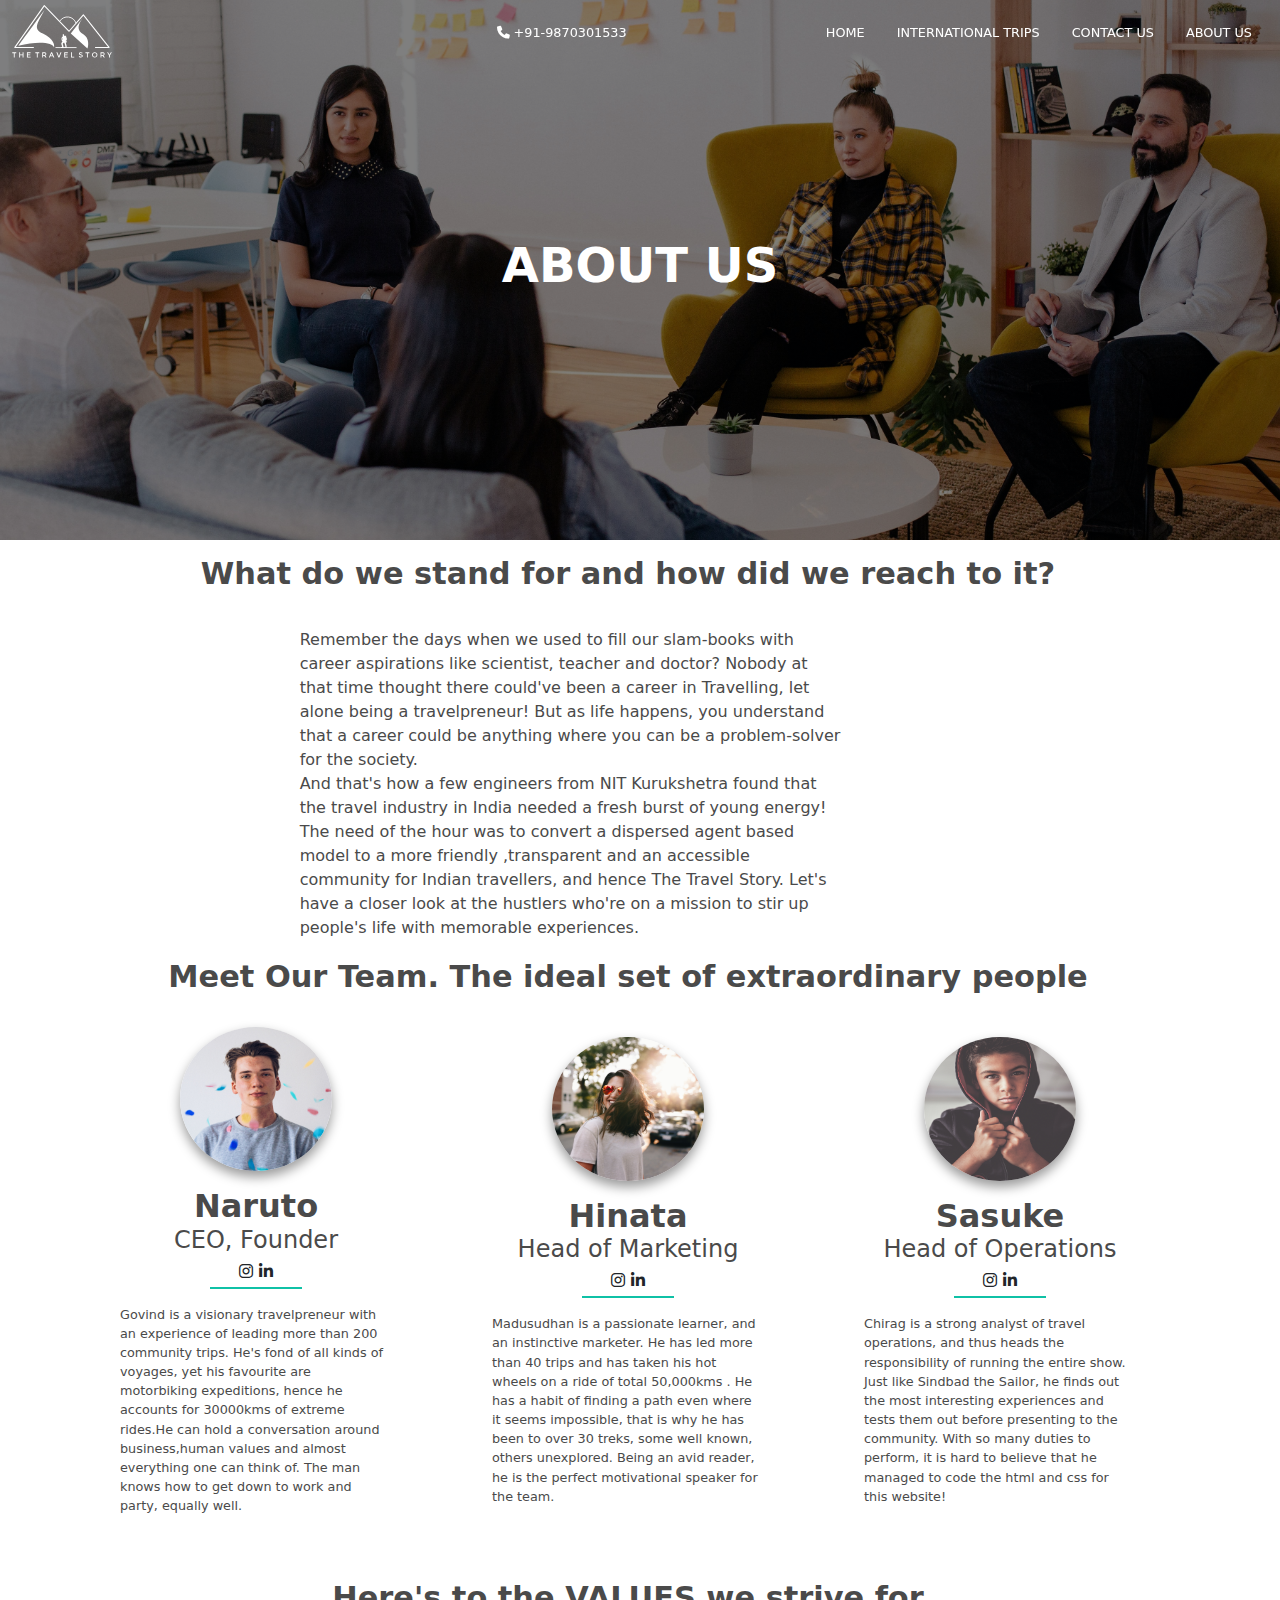
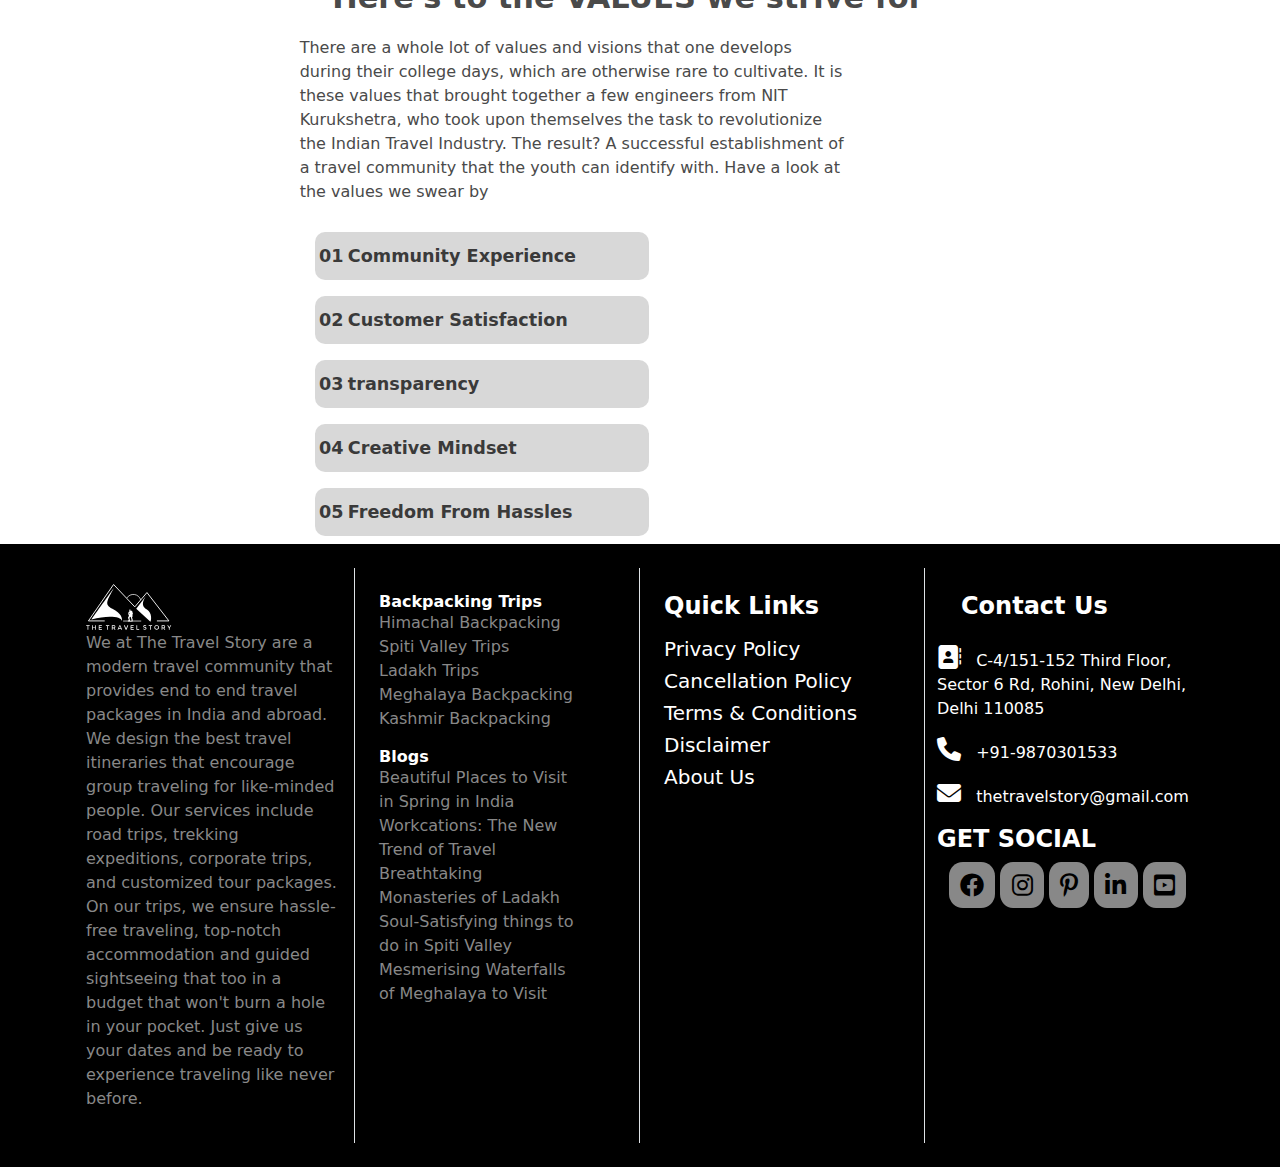
<file: about-us.html>
<!DOCTYPE html>
<html lang="en">

<head>
  <meta charset="UTF-8">
  <meta http-equiv="X-UA-Compatible" content="IE=edge">
  <meta name="viewport" content="width=device-width, initial-scale=1.0">
  <title>About Us</title>
  <link rel="stylesheet" href="css/bootstrap.css">
  <link rel="stylesheet" href="css/about-us.css">
  <link rel="stylesheet" href="css/all.css">
</head>

<body>
  <nav class="navbar navbar-expand-lg navbar-light nav-Bar">
    <div class="container-fluid" id="header">
      <a class="navbar-brand" href="index.html"><img
          src="TTS Logo package/TTS Logo package/TTS_Final LogoWhite.svg"></a>
      <a href="#" id="nav-bar-number" class="offset-lg-2 p-2"><i class="fas fa-phone"></i> +91-9870301533</a>
      <button class="navbar-toggler" type="button" data-bs-toggle="collapse" data-bs-target="#navbarNav"
        aria-controls="navbarNav" aria-expanded="false" aria-label="Toggle navigation">
        <span class="navbar-toggler-icon"></span>
      </button>
      <div class="collapse navbar-collapse" id="navbarNav">
        <ul class="navbar-nav ms-auto">
          <li class="nav-item">
            <a class="nav-link active px-3" aria-current="page" href="index.html">HOME</a>
          </li>
          <li class="nav-item">
            <a class="nav-link active px-3" href="international-trip.html">INTERNATIONAL TRIPS</a>
          </li>
          <li class="nav-item">
            <a class="nav-link active px-3" href="contact-us.html">CONTACT US</a>
          </li>
          <li class="nav-item">
            <a class="nav-link active px-3" href="about-us.html">ABOUT US</a>
          </li>
        </ul>
      </div>
    </div>
  </nav>

  <div class="container-fluid" id="about-us-image">
    <div class="container">
      <div class="row">
        <div class="col-12" id="about-us-head">
          <h1>ABOUT US</h1>
        </div>
      </div>
    </div>
  </div>
  <div class="container" id="about-us-text-main">
    <div class="row" id="about-us-text">
      <div class="col-12 text-center py-3">
        <h3 class="m-0 p-0">What do we stand for and how did we reach to it?</h3>
      </div>
      <div class="col-12" id="about-us-content">
        <p class="m-0 p-0">Remember the days when we used to fill our slam-books with career aspirations like
          scientist, teacher and doctor? Nobody at that time thought there could've been a career in Travelling, let
          alone being a travelpreneur! But as life happens, you understand that a career could be anything where you can
          be a problem-solver for the society.</p>
        <p class="m-0 p-0">And that's how a few engineers from NIT Kurukshetra found that the travel industry in India
          needed a fresh burst of young energy! The need of the hour was to convert a dispersed agent based model to a
          more friendly ,transparent and an accessible community for Indian travellers, and hence The Travel Story.
          Let's have a
          closer look at the hustlers who're on a mission to stir up people's life with memorable experiences.</p>
      </div>
    </div>
  </div>
  <div class="container">
    <div class="row" id="meet-our-team">
      <div class="col-12 text-center">
        <h3>Meet Our Team. The ideal set of extraordinary people</h3>
      </div>
      <div class="col-12 col-md-4" id="meet-our-team-card">
        <div class="card border-0" style="width: 21rem;">
          <img src="img/midas-hofstra-tidSLv-UaNs-unsplash.jpg" class="card-img-top" alt="...">
          <div class="card-body">
            <h5 class="card-title">Naruto</h5>
            <h6 class="m-0 p-0">CEO, Founder</h6>
            <div class="link">
              <i class="fab fa-instagram"></i>
              <i class="fab fa-linkedin-in"></i>
            </div>
            <p class="card-text">Govind is a visionary travelpreneur with an experience of leading more than 200
              community trips. He's fond of all kinds of voyages, yet his favourite are motorbiking expeditions, hence
              he accounts for 30000kms of extreme rides.He can hold a conversation around business,human values and
              almost everything one can think of. The man knows how to get down to work and party, equally well.</p>
          </div>
        </div>
      </div>
      <div class="col-12 col-md-4" id="meet-our-team-card">
        <div class="card border-0" style="width: 21rem;">
          <img src="img/matthew-hamilton-tNCH0sKSZbA-unsplash.jpg" class="card-img-top">
          <div class="card-body">
            <h5 class="card-title">Hinata</h5>
            <h6 class="m-0 p-0">Head of Marketing</h6>
            <div class="link">
              <i class="fab fa-instagram"></i>
              <i class="fab fa-linkedin-in"></i>
            </div>
            <p class="card-text">Madusudhan is a passionate learner, and an instinctive marketer. He has led more than
              40 trips and has taken his hot wheels on a ride of total 50,000kms . He has a habit of finding a path even
              where it seems impossible, that is why he has been to over 30 treks, some well known, others unexplored.
              Being an avid reader, he is the perfect motivational speaker for the team.</p>
          </div>
        </div>
      </div>
      <div class="col-12 col-md-4" id="meet-our-team-card">
        <div class="card border-0" style="width: 21rem;">
          <img src="img/joseph-gonzalez-g4PLFkpUf4Q-unsplash.jpg" class="card-img-top" alt="...">
          <div class="card-body">
            <h5 class="card-title">Sasuke</h5>
            <h6 class="m-0 p-0">Head of Operations</h6>
            <div class="link">
              <i class="fab fa-instagram"></i>
              <i class="fab fa-linkedin-in"></i>
            </div>
            <p class="card-text">Chirag is a strong analyst of travel operations, and thus heads the responsibility of
              running the entire show. Just like Sindbad the Sailor, he finds out the most interesting experiences and
              tests them out before presenting to the community. With so many duties to perform, it is hard to believe
              that he managed to code the html and css for this website!</p>
          </div>
        </div>
      </div>
    </div>
  </div>

  <div class="container" id="about-us-text-main">
    <div class="row" id="about-us-text">
      <div class="col-12 text-center">
        <h3>Here's to the VALUES we strive for</h3>
      </div>
      <div class="col-12 py-3" id="about-us-content">
        <p class="m-0 py-1">There are a whole lot of values and visions that one develops during their college days,
          which are otherwise rare to cultivate. It is these values that brought together a few engineers from NIT
          Kurukshetra, who took upon themselves the task to revolutionize the Indian Travel Industry. The result? A
          successful establishment of a travel community that the youth can identify with. Have a look at the values we
          swear by</p>
      </div>
      <div class="col-12">
        <div class="container" id="tabs">
          <div class="accordion-item border-0">
            <div id="day-1">
              <div class="day">
                <h6 class="p-0 mt-2">01</h6>
              </div>
              <div class="day-content mt-1">
                <h6 data-bs-toggle="collapse" data-bs-target="#collapseOne">Community Experience</h6>
              </div>
            </div>
            <div id="collapseOne" class="accordion-collapse collapse" data-bs-parent="#myAccordion">
              <div class="card-body p-3" id="about">
                <p>
                  <li>It is believed that you make connection with an average of 150 people in a lifespan. How much do
                    you
                    think these people offer you to make your time worthy? We're curating a community where the people
                    you
                    meet add value to your life, through experiences, memories and everything in between.</li>
                </p>
                <p>
                  <li>That's why our community comprise of every person who takes a trip with us, is connected with us
                    on
                    social media, and those who meet us in our everyday lives. The goal is to create a happy impact on
                    whosoever you come across.</li>
                </p>
              </div>
            </div>
          </div>
        </div>
      </div>
      <div class="col-12">
        <div class="container" id="tabs">
          <div class="accordion-item border-0">
            <div id="day-1">
              <div class="day">
                <h6 class="p-0 mt-2">02</h6>
              </div>
              <div class="day-content mt-1">
                <h6 data-bs-toggle="collapse" data-bs-target="#collapseTwo">Customer Satisfaction</h6>
              </div>
            </div>
            <div id="collapseTwo" class="accordion-collapse collapse" data-bs-parent="#myAccordion">
              <div class="card-body p-3" id="about">
                <p>
                  <li>The very reason The Travel Story was established was because the founders, in their initial phase
                    of
                    career,
                    had experienced what it is to live a mundane 9-5 life.</li>
                </p>
                <p>
                  <li>To have been in the shoes of your customers gives a firm understanding of what they need, hence
                    The Travel Story thrives to provide exactly the same, maybe even more!</li>
                </p>
              </div>
            </div>
          </div>
        </div>
      </div>
      <div class="col-12">
        <div class="container" id="tabs">
          <div class="accordion-item border-0">
            <div id="day-1">
              <div class="day">
                <h6 class="p-0 mt-2">03</h6>
              </div>
              <div class="day-content mt-1">
                <h6 data-bs-toggle="collapse" data-bs-target="#collapseThree">transparency</h6>
              </div>
            </div>
            <div id="collapseThree" class="accordion-collapse collapse" data-bs-parent="#myAccordion">
              <div class="card-body p-3" id="about">
                <p>
                  <li>The teams within The Travel Story, the vendors and the clients maintain an unclouded relationship,
                    and
                    that
                    is why this trio is aligned towards a common goal of nourishing the travel community.</li>
                </p>
              </div>
            </div>
          </div>
        </div>
      </div>
      <div class="col-12">
        <div class="container" id="tabs">
          <div class="accordion-item border-0">
            <div id="day-1">
              <div class="day">
                <h6 class="p-0 mt-2">04</h6>
              </div>
              <div class="day-content mt-1">
                <h6 data-bs-toggle="collapse" data-bs-target="#collapseFour">Creative Mindset</h6>
              </div>
            </div>
            <div id="collapseFour" class="accordion-collapse collapse" data-bs-parent="#myAccordion">
              <div class="card-body p-3" id="about">
                <p>
                  <li>When you're into a business that dwells on a new adventure everyday, anything regular becomes a
                    setback. So it is justified to say that inventiveness is no less than a drug here at The Travel
                    Story.</li>
                </p>
              </div>
            </div>
          </div>
        </div>
      </div>
      <div class="col-12">
        <div class="container" id="tabs">
          <div class="accordion-item border-0">
            <div id="day-1">
              <div class="day">
                <h6 class="p-0 mt-2">05</h6>
              </div>
              <div class="day-content mt-1">
                <h6 data-bs-toggle="collapse" data-bs-target="#collapseFive">Freedom From Hassles</h6>
              </div>
            </div>
            <div id="collapseFive" class="accordion-collapse collapse" data-bs-parent="#myAccordion">
              <div class="card-body" id="about">
                <p>
                  <li>At The Travel Story, we strive to make people experience how rawness tastes like. Be it our
                    services, or
                    our
                    work culture, we want people to know that Freedom is the only norm.</li>
                </p>
              </div>
            </div>
          </div>
        </div>
      </div>
    </div>
  </div>
  <!-- footer    -->

  <div class="container-fluid text-start" id="footer">
    <div class="container">
      <div class="row py-4">
        <div class="col-12 col-sm-3 p-3 border-end">
          <h6 class="m-0 p-0"><img src="TTS Logo package/TTS Logo package/TTS_Final LogoWhite.svg" width="35%"></h6>
          <p>We at The Travel Story are a modern travel community that provides end to end travel packages in India and
            abroad.
            We design the best travel itineraries that encourage group traveling for like-minded people. Our services
            include road trips, trekking expeditions, corporate trips, and customized tour packages. On our trips, we
            ensure hassle-free traveling, top-notch accommodation and guided sightseeing that too in a budget that won't
            burn a hole in your pocket. Just give us your dates and be ready to experience traveling like never before.
          </p>
        </div>
        <div class="col-6 col-sm-3 border-end p-4">
          <h6 class="m-0 p-0"><b>Backpacking Trips</b></h6>
          <p>
            <a href="#"> Himachal Backpacking</a><br>
            <a href="#">Spiti Valley Trips</a><br>
            <a href="#">Ladakh Trips</a><br>
            <a href="#">Meghalaya Backpacking</a><br>
            <a href="#">Kashmir Backpacking</a>
          </p>
          <h6 class="m-0 p-0"><b>Blogs</b></h6>
          <p>
            <a href="#">Beautiful Places to Visit <br> in Spring in India</a><br>
            <a href="#">Workcations: The New <br> Trend of Travel</a><br>
            <a href="#">Breathtaking <br> Monasteries of Ladakh</a><br>
            <a href="#">Soul-Satisfying things to <br> do in Spiti Valley</a><br>
            <a href="#">Mesmerising Waterfalls <br> of Meghalaya to Visit</a><br>
          </p>
        </div>
        <div class="col-6 col-sm-3 p-4 border-end">
          <h4 class="text-white m-0 p-0"><b>Quick Links</b></h4>
          <p>
          <h5><a href="#" class="text-white">Privacy Policy</a></h5>
          <h5><a href="#" class="text-white">Cancellation Policy</a></h5>
          <h5><a href="#" class="text-white">Terms & Conditions</a></h5>
          <h5><a href="#" class="text-white">Disclaimer</a></h5>
          <h5><a href="#" class="text-white">About Us</a></h5>
          </p>
        </div>
        <div class="col-12 col-sm-3 text-start">
          <h4 class="text-white m-0 p-4"><b>Contact Us</b></h4>
          <div class="container g-0">
            <div class="row text-center" id="footer-about">
              <p><i class="fas fa-address-book"></i>C-4/151-152 Third Floor, Sector 6 Rd, Rohini, New Delhi, Delhi 110085</p>
              <p><i class="fas fa-phone"></i>+91-9870301533</p>
              <p><i class="fas fa-envelope"></i>thetravelstory@gmail.com</p>
              <h4 class="text-white text-start"><b>GET SOCIAL</b></h4>
              <ul>
                <li><a href="#"><i class="fab fa-facebook"></i></a></li>
                <li><a href="#"><i class="fab fa-instagram"></i></a></li>
                <li><a href="#"><i class="fab fa-pinterest-p"></i></a></li>
                <li><a href="#"><i class="fab fa-linkedin-in"></i></a></li>
                <li><a href="#"><i class="fab fa-youtube-square"></i></a></li>
              </ul>

            </div>
          </div>
        </div>
      </div>
    </div>
  </div>
  <script src="js/jquery-3.6.1.js"></script>
  <script src="js/bootstrap.js"></script>

  <script>
    $(window).scroll(function () {

      $('nav').toggleClass('scrolled', $(this).scrollTop() > 50);
    });
  </script>
</body>

</html>
</file>
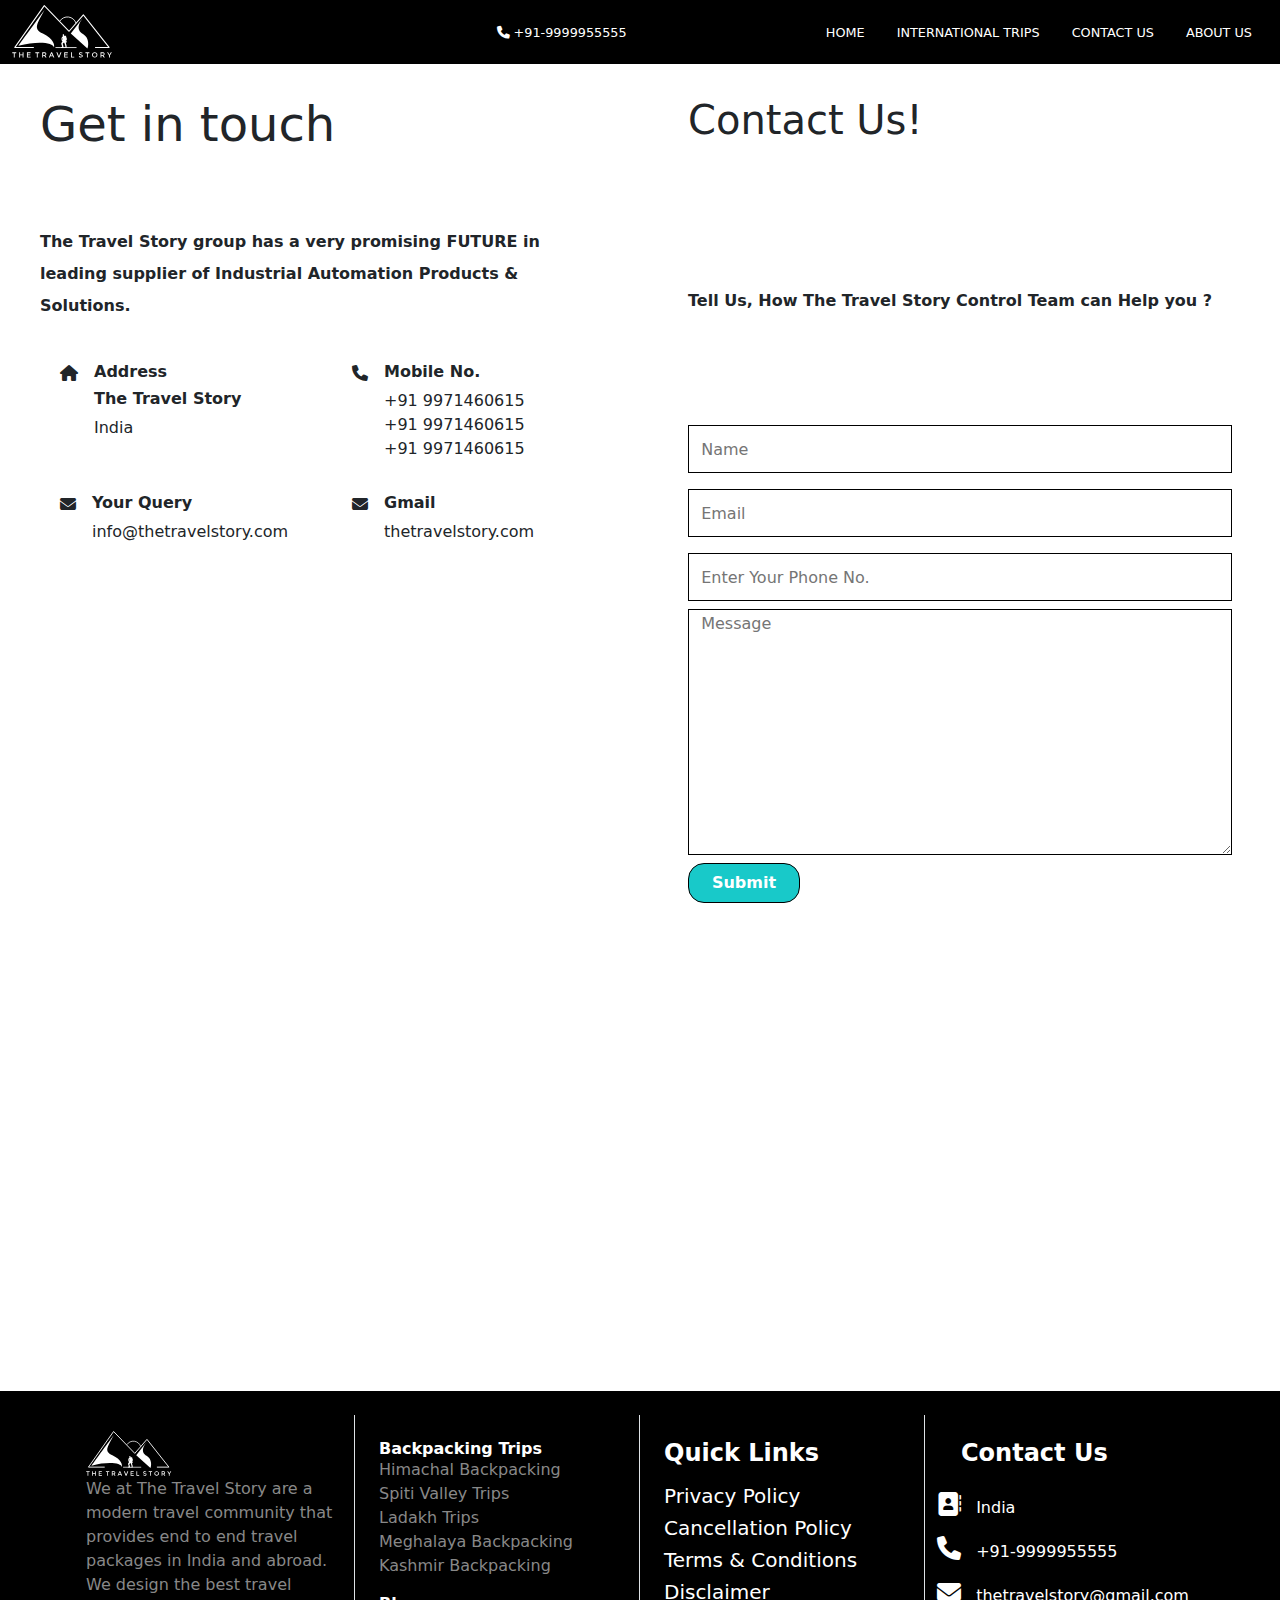
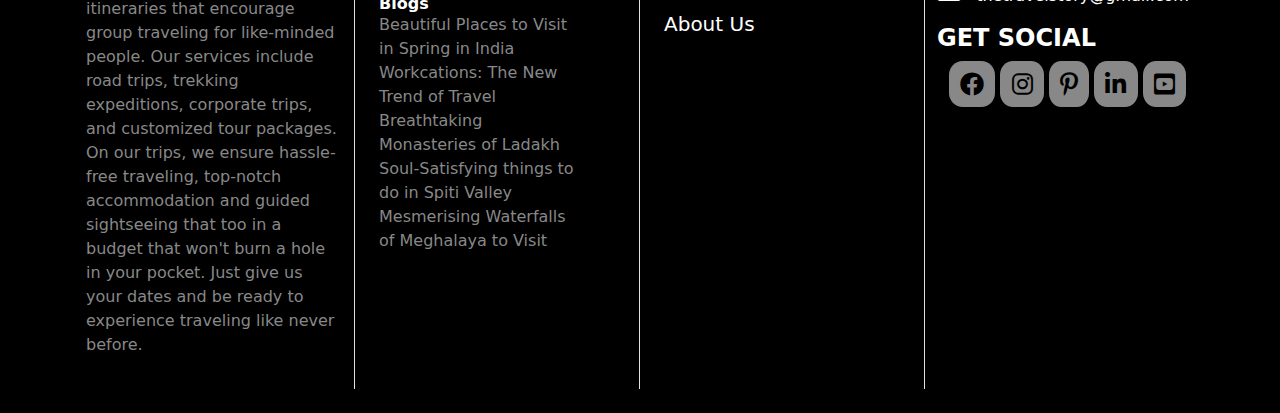
<file: contact-us.html>
<!DOCTYPE html>
<html lang="en">

<head>
  <meta charset="UTF-8">
  <meta http-equiv="X-UA-Compatible" content="IE=edge">
  <meta name="viewport" content="width=device-width, initial-scale=1.0">
  <title>Contact-us</title>
  <link rel="stylesheet" href="css/bootstrap.css">
  <link rel="stylesheet" href="css/contact-us.css">
  <link rel="stylesheet" href="css/all.css">
</head>

<body>

  <nav class="navbar navbar-expand-lg navbar-light nav-Bar">
    <div class="container-fluid" id="header">
      <a class="navbar-brand" href="index.html"><img
          src="TTS Logo package/TTS Logo package/TTS_Final LogoWhite.svg"></a>
      <a href="#" id="nav-bar-number" class="offset-lg-2 p-2"><i class="fas fa-phone"></i> +91-9999955555</a>
      <button class="navbar-toggler" type="button" data-bs-toggle="collapse" data-bs-target="#navbarNav"
        aria-controls="navbarNav" aria-expanded="false" aria-label="Toggle navigation">
        <span class="navbar-toggler-icon"></span>
      </button>
      <div class="collapse navbar-collapse" id="navbarNav">
        <ul class="navbar-nav ms-auto">
          <li class="nav-item">
            <a class="nav-link active px-3" aria-current="page" href="index.html">HOME</a>
          </li>
          <li class="nav-item">
            <a class="nav-link active px-3" href="international-trip.html">INTERNATIONAL TRIPS</a>
          </li>
          <li class="nav-item">
            <a class="nav-link active px-3" href="contact-us.html">CONTACT US</a>
          </li>
          <li class="nav-item">
            <a class="nav-link active px-3" href="about-us.html">ABOUT US</a>
          </li>
        </ul>
      </div>
    </div>
  </nav>

  <div class="container-fluid" id="main">
    <div class="row">
      <div class="col-12 col-md-6 px-3">
        <div class="container my-5" id="contact-us">
          <div class="row" id="contact-us-info">
            <div class="col-12 my-5">
              <h1>Get in touch</h1>
            </div>
            <div class="col-12 my-3" id="contact-us-heading">
              <h6>The Travel Story group has a very promising FUTURE in leading supplier of Industrial Automation
                Products &
                Solutions.</h6>
            </div>
            <div class="col-lg-6" id="contact-us-info-1">
              <div id="icon">
                <i class="fas fa-home"></i>
              </div>
              <div id="box">
                <h6>Address</h6>
                <h6>The Travel Story</h6>
                <p>India</p>
              </div>
            </div>
            <div class="col-lg-6" id="contact-us-info-1">
              <div id="icon">
                <i class="fas fa-phone"></i>
              </div>
              <div id="box">
                <h6>Mobile No.</h6>
                <p class="m-0 p-0">+91 9971460615</p>
                <p class="m-0 p-0">+91 9971460615</p>
                <p class="m-0 p-0">+91 9971460615</p>
              </div>
            </div>
            <div class="col-lg-6" id="contact-us-info-1">
              <div id="icon">
                <i class="fas fa-envelope"></i>
              </div>
              <div id="box">
                <h6>Your Query</h6>
                <p>info@thetravelstory.com</p>
              </div>
            </div>
            <div class="col-lg-6" id="contact-us-info-1">
              <div id="icon">
                <i class="fas fa-envelope"></i>
              </div>
              <div id="box" class="text-start">
                <h6>Gmail</h6>
                <p>thetravelstory.com</p>
              </div>
            </div>
          </div>
        </div>
      </div>
      <div class="col-12 col-md-6 px-5 my-5">
        <div class="col-md-6 my-5">
          <h1>Contact Us!</h1>
        </div>
        <div class="col-12" id="contact-us-heading-2">
          <h6>Tell Us, How The Travel Story Control Team can Help you ?</h6>
        </div>
        <div id="input-box">
          <input type="text" placeholder="  Name">
          <input type="text" placeholder="  Email">
          <input type="text" placeholder="  Enter Your Phone No.">
          <textarea cols="30" rows="10" placeholder="  Message"></textarea>
        </div>
        <div id="button" class="py-2">
          <a href="#" type="button" id="city-of-dream-btn-1">Submit</a>
        </div>
      </div>
    </div>
  </div>
  <div class="col-12 my-3">
    <div class="mapouter">
      <div class="gmap_canvas"><iframe class="gmap_iframe" width="100%" frameborder="0" scrolling="no" marginheight="0"
          marginwidth="0"
          src="https://maps.google.com/maps?width=600&amp;height=400&amp;hl=en&amp;q=the travel story&amp;t=&amp;z=14&amp;ie=UTF8&amp;iwloc=B&amp;output=embed"></iframe><a
          href="https://piratebay-proxys.com/">Piratebay</a></div>
      <style>
        .mapouter {
          position: relative;
          text-align: right;
          width: 100%;
          height: 400px;
        }

        .gmap_canvas {
          overflow: hidden;
          background: none !important;
          width: 100%;
          height: 400px;
        }

        .gmap_iframe {
          height: 400px !important;
        }
      </style>
    </div>
  </div>

  <!-- footer    -->

  <div class="container-fluid text-start" id="footer">
    <div class="container">
      <div class="row py-4">
        <div class="col-12 col-sm-3 p-3 border-end">
          <h6 class="m-0 p-0"><img src="TTS Logo package/TTS Logo package/TTS_Final LogoWhite.svg" width="35%"></h6>
          <p>We at The Travel Story are a modern travel community that provides end to end travel packages in India and
            abroad.
            We design the best travel itineraries that encourage group traveling for like-minded people. Our services
            include road trips, trekking expeditions, corporate trips, and customized tour packages. On our trips, we
            ensure hassle-free traveling, top-notch accommodation and guided sightseeing that too in a budget that won't
            burn a hole in your pocket. Just give us your dates and be ready to experience traveling like never before.
          </p>
        </div>
        <div class="col-6 col-sm-3 border-end p-4">
          <h6 class="m-0 p-0"><b>Backpacking Trips</b></h6>
          <p>
            <a href="#"> Himachal Backpacking</a><br>
            <a href="#">Spiti Valley Trips</a><br>
            <a href="#">Ladakh Trips</a><br>
            <a href="#">Meghalaya Backpacking</a><br>
            <a href="#">Kashmir Backpacking</a>
          </p>
          <h6 class="m-0 p-0"><b>Blogs</b></h6>
          <p>
            <a href="#">Beautiful Places to Visit <br> in Spring in India</a><br>
            <a href="#">Workcations: The New <br> Trend of Travel</a><br>
            <a href="#">Breathtaking <br> Monasteries of Ladakh</a><br>
            <a href="#">Soul-Satisfying things to <br> do in Spiti Valley</a><br>
            <a href="#">Mesmerising Waterfalls <br> of Meghalaya to Visit</a><br>
          </p>
        </div>
        <div class="col-6 col-sm-3 p-4 border-end">
          <h4 class="text-white m-0 p-0"><b>Quick Links</b></h4>
          <p>
          <h5><a href="#" class="text-white">Privacy Policy</a></h5>
          <h5><a href="#" class="text-white">Cancellation Policy</a></h5>
          <h5><a href="#" class="text-white">Terms & Conditions</a></h5>
          <h5><a href="#" class="text-white">Disclaimer</a></h5>
          <h5><a href="#" class="text-white">About Us</a></h5>
          </p>
        </div>
        <div class="col-12 col-sm-3 text-start">
          <h4 class="text-white m-0 p-4"><b>Contact Us</b></h4>
          <div class="container g-0">
            <div class="row text-center" id="footer-about">
              <p><i class="fas fa-address-book"></i>India</p>
              <p><i class="fas fa-phone"></i>+91-9999955555</p>
              <p><i class="fas fa-envelope"></i>thetravelstory@gmail.com</p>
              <h4 class="text-white text-start"><b>GET SOCIAL</b></h4>
              <ul>
                <li><a href="#"><i class="fab fa-facebook"></i></a></li>
                <li><a href="#"><i class="fab fa-instagram"></i></a></li>
                <li><a href="#"><i class="fab fa-pinterest-p"></i></a></li>
                <li><a href="#"><i class="fab fa-linkedin-in"></i></a></li>
                <li><a href="#"><i class="fab fa-youtube-square"></i></a></li>
              </ul>

            </div>
          </div>
        </div>
      </div>
    </div>
  </div>
  <script src="js/jquery-3.6.1.js"></script>
  <script src="js/bootstrap.js"></script>

  <script>
    $(window).scroll(function () {

      $('nav').toggleClass('scrolled', $(this).scrollTop() > 50);
    });
  </script>
</body>

</html>
</file>
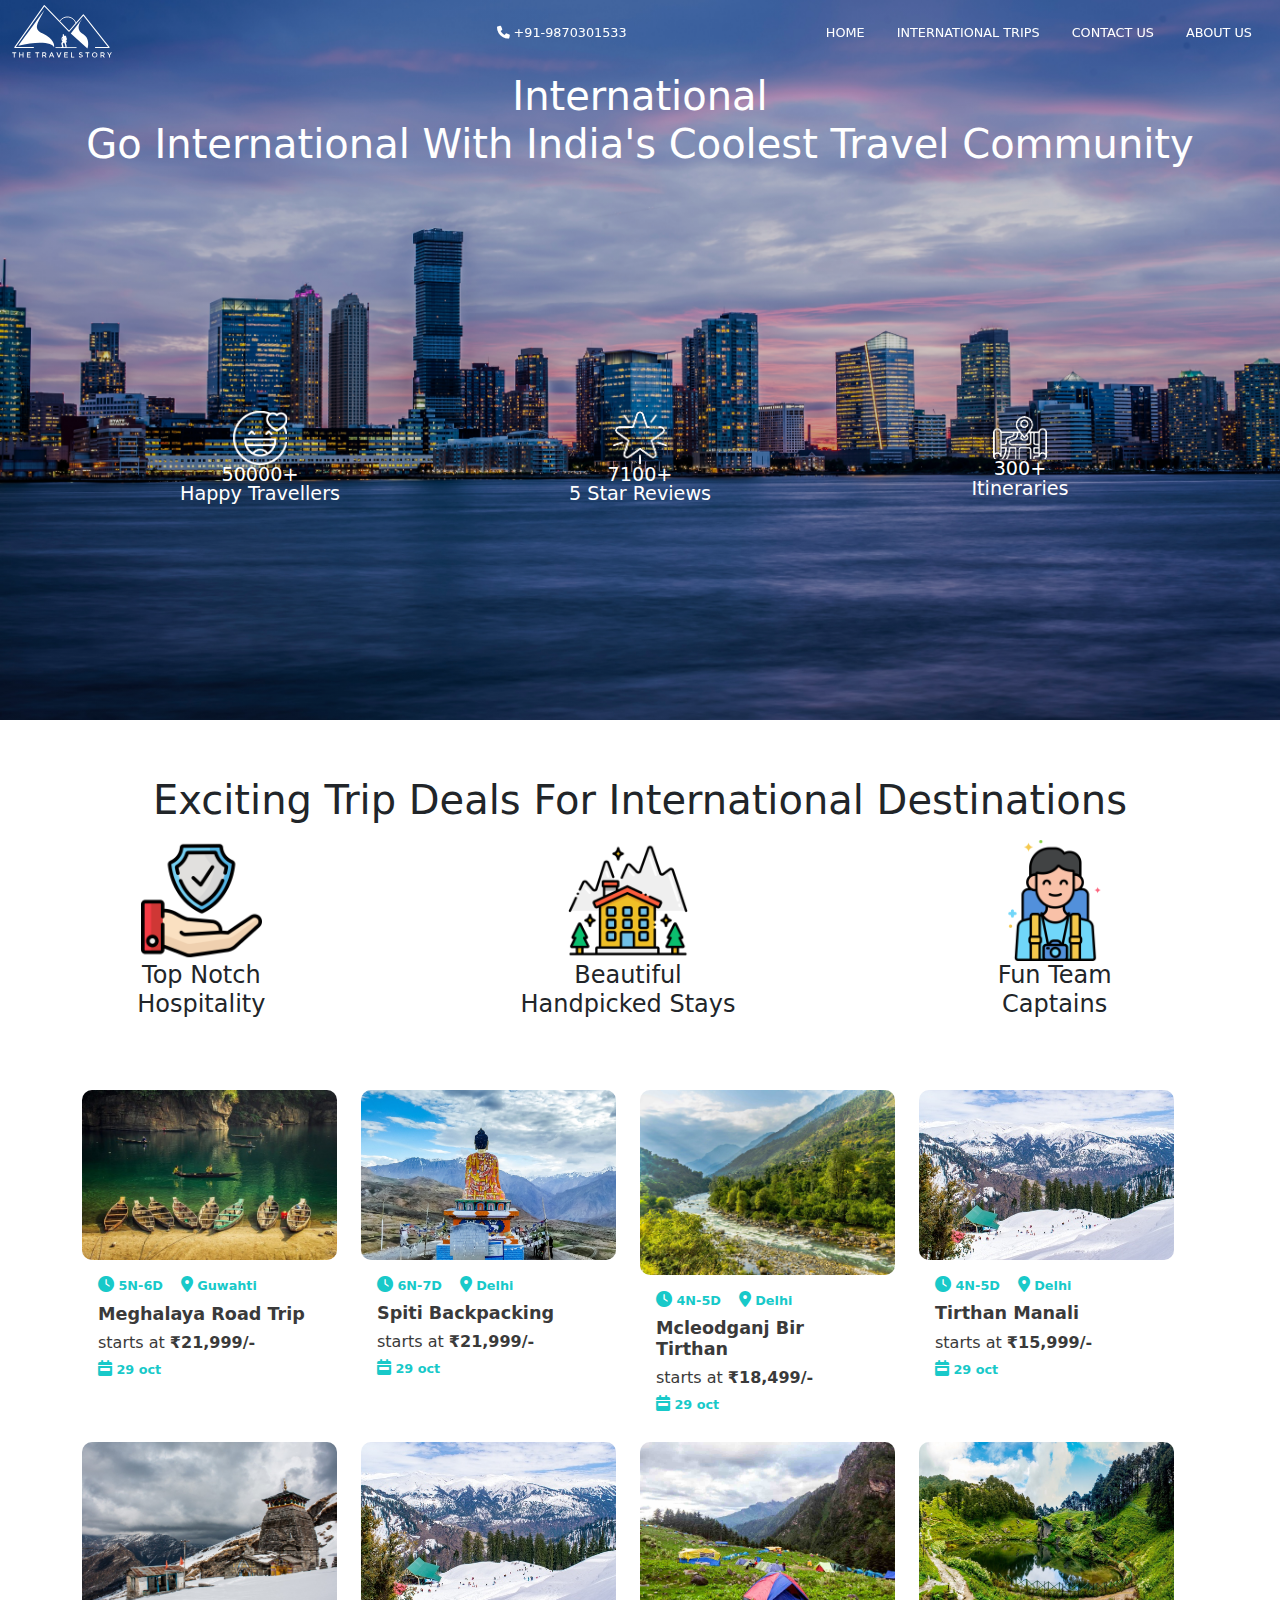
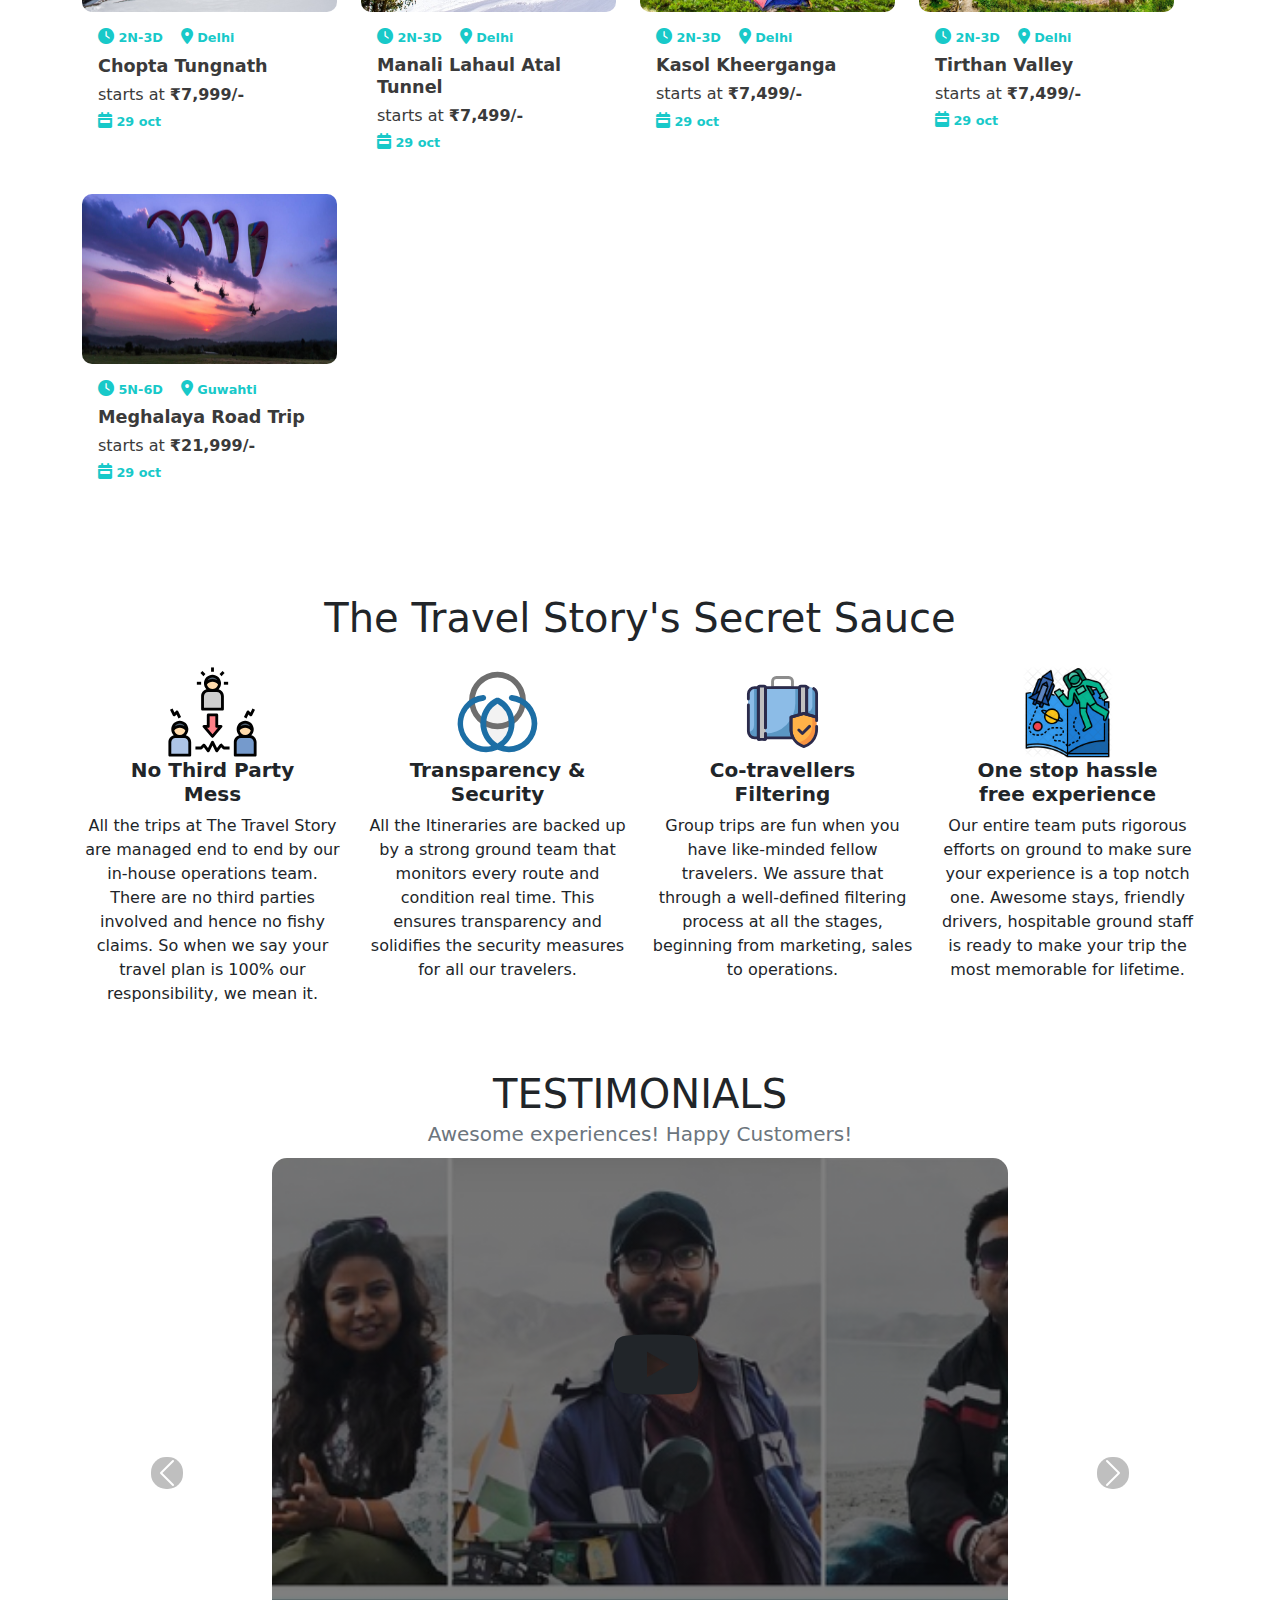
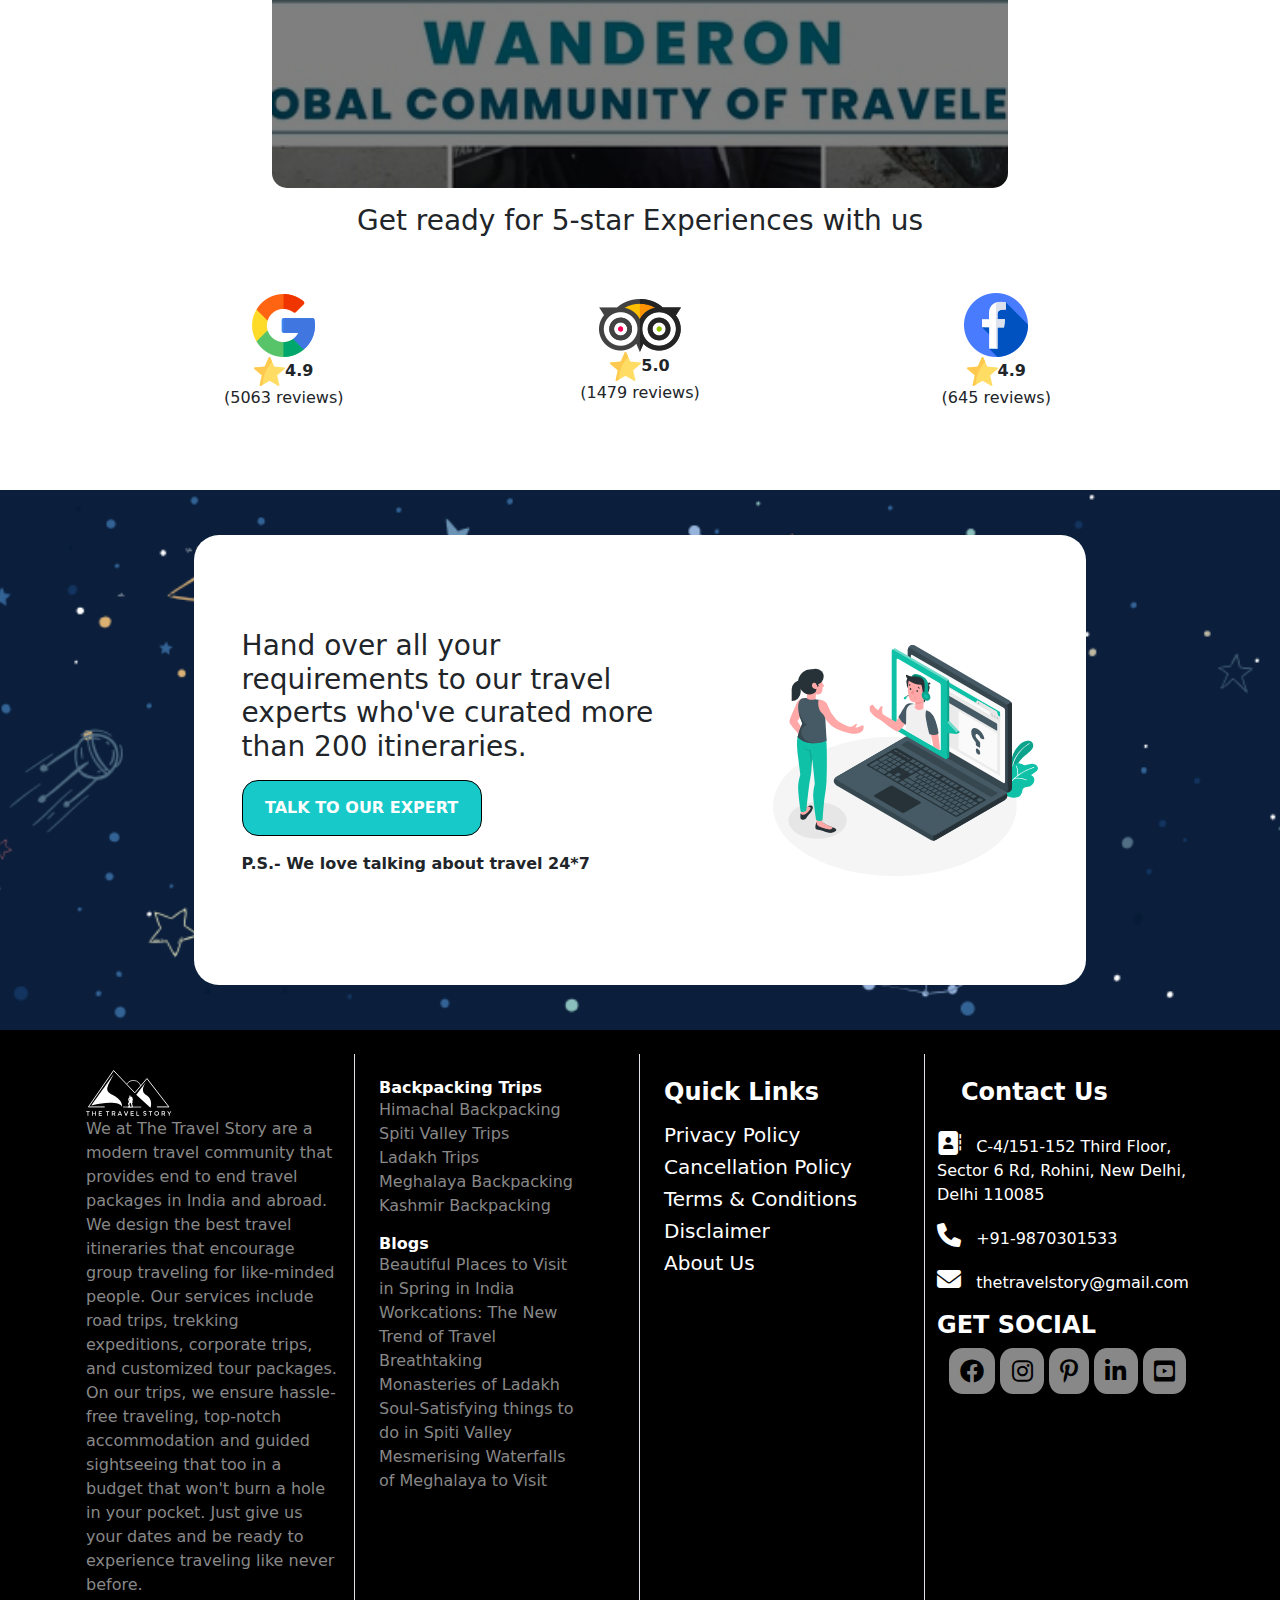
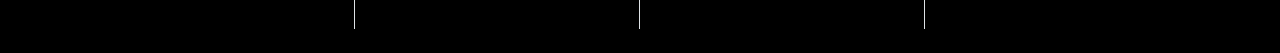
<file: international-trip.html>
<!DOCTYPE html>
<html lang="en">

<head>
    <meta charset="UTF-8">
    <meta http-equiv="X-UA-Compatible" content="IE=edge">
    <meta name="viewport" content="width=device-width, initial-scale=1.0">
    <title>International Trip</title>
    <link rel="stylesheet" href="css/bootstrap.css">
    <link rel="stylesheet" href="css/international-trip.css">
    <link rel="stylesheet" href="css/all.css">
    <link rel="stylesheet" href="css/swiper-bundle.min.css">
</head>

<body>

    <!-- NavBar -->
    <nav class="navbar navbar-expand-lg navbar-light nav-Bar">
        <div class="container-fluid" id="header">
            <a class="navbar-brand" href="index.html"><img
                    src="TTS Logo package/TTS Logo package/TTS_Final LogoWhite.svg"></a>
            <a href="#" id="nav-bar-number" class="offset-lg-2 p-2"><i class="fas fa-phone"></i> +91-9870301533</a>
            <button class="navbar-toggler" type="button" data-bs-toggle="collapse" data-bs-target="#navbarNav"
                aria-controls="navbarNav" aria-expanded="false" aria-label="Toggle navigation">
                <span class="navbar-toggler-icon"></span>
            </button>
            <div class="collapse navbar-collapse" id="navbarNav">
                <ul class="navbar-nav ms-auto">
                    <li class="nav-item">
                        <a class="nav-link active px-3" aria-current="page" href="index.html">HOME</a>
                    </li>
                    <li class="nav-item">
                        <a class="nav-link active px-3" href="international-trip.html">INTERNATIONAL TRIPS</a>
                    </li>
                    <li class="nav-item">
                        <a class="nav-link active px-3" href="contact-us.html">CONTACT US</a>
                    </li>
                    <li class="nav-item">
                        <a class="nav-link active px-3" href="about-us.html">ABOUT US</a>
                    </li>
                </ul>
            </div>
        </div>
    </nav>

    <!-- India's Coolest Travel Community -->

    <div class="container-fluid" id="box">
        <div class="container">
            <div class="row py-md-4" id="international-trip-heading">
                <div class="col-12 text-white py-md-5 py-1">
                    <div id="trip-heading">
                        <h1 class="m-0 p-0">International</h1>
                    </div>
                    <div id="trip-heading-2">
                        <h3 class="m-0 p-0">Go International With India's Coolest Travel Community</h3>
                    </div>
                </div>
            </div>
            <div class="row row-cols-3" id="box-2">
                <div class="col-4" id="s1">
                    <img src="img/main-1.png">
                    <div class="box-text">
                        <p>50000+ <br>Happy Travellers</p>
                    </div>
                </div>
                <div class="col-4" id="s1">
                    <img src="img/main-2.png">
                    <p>7100+ <br>5 Star Reviews</p>
                </div>
                <div class="col-4" id="s1">
                    <img src="img/main-3.png">
                    <p>300+ <br>Itineraries</p>
                </div>
            </div>
        </div>
    </div>

    <div class="containter text-center my-5" id="trip-destination">
        <h1 class="py-2">Exciting Trip Deals For International Destinations</h1>
        <div class="row" id="box-3">
            <div class="col-4">
                <img src="img/hospitality.png">
                <h4>Top Notch <br> Hospitality</h4>
            </div>
            <div class="col-4">
                <img src="img/stays.png">
                <h4>Beautiful <br> Handpicked Stays</h4>
            </div>
            <div class="col-4">
                <img src="img/captains.png">
                <h4>Fun Team <br> Captains</h4>
            </div>
        </div>
    </div>

    <div class="container">
        <div class="row" id="cards">
            <a class="col-12 col-md-6 col-lg-4 col-xl-3" href="trippage.html" id="card-block">
                <div class="card border-0" style="width: 17rem; height: 20rem;">
                    <img src="img/a1.jpg" class="card-img-top">
                    <div class="card-body text-start">
                        <p class="card-title"><i class="fas fa-clock-four"></i> 5N-6D &nbsp;&nbsp;&nbsp;<i
                                class="fas fa-location-dot"></i> Guwahti</p>
                        <h5 class="card-text">Meghalaya Road Trip</h5>
                        <h6>starts at <b> ₹21,999/-</b></h6>
                        <p><i class="fas fa-calendar-week"></i> 29 oct</p>
                    </div>
                </div>
            </a>

            <a class="col-12 col-md-6 col-lg-4 col-xl-3" href="trippage.html" id="card-block">
                <div class="card border-0" style="width: 17rem; height: 20rem;">
                    <img src="img/a2.jpg" class="card-img-top">
                    <div class="card-body text-start">
                        <p class="card-title"><i class="fas fa-clock-four"></i> 6N-7D &nbsp;&nbsp;&nbsp;<i
                                class="fas fa-location-dot"></i> Delhi</p>
                        <h5 class="card-text">Spiti Backpacking</h5>
                        <h6>starts at <b>₹21,999/-</b></h6>
                        <p><i class="fas fa-calendar-week"></i> 29 oct</p>
                    </div>
                </div>
            </a>

            <a class="col-12 col-md-6 col-lg-4 col-xl-3" href="trippage.html" id="card-block">
                <div class="card border-0" style="width: 17rem; height: 20rem;">
                    <img src="img/a3.jpg" class="card-img-top">
                    <div class="card-body text-start">
                        <p class="card-title"><i class="fas fa-clock-four"></i> 4N-5D &nbsp;&nbsp;&nbsp;<i
                                class="fas fa-location-dot"></i> Delhi</p>
                        <h5 class="card-text">Mcleodganj Bir Tirthan</h5>
                        <h6>starts at <b> ₹18,499/-</b></h6>
                        <p><i class="fas fa-calendar-week"></i> 29 oct</p>
                    </div>
                </div>
            </a>

            <a class="col-12 col-md-6 col-lg-4 col-xl-3" href="trippage.html" id="card-block">
                <div class="card border-0" style="width: 17rem; height: 20rem;">
                    <img src="img/a4.jpg" class="card-img-top">
                    <div class="card-body text-start">
                        <p class="card-title"><i class="fas fa-clock-four"></i> 4N-5D &nbsp;&nbsp;&nbsp;<i
                                class="fas fa-location-dot"></i> Delhi</p>
                        <h5 class="card-text">Tirthan Manali</h5>
                        <h6>starts at <b> ₹15,999/-</b></h6>
                        <p><i class="fas fa-calendar-week"></i> 29 oct</p>
                    </div>
                </div>
            </a>

            <a class="col-12 col-md-6 col-lg-4 col-xl-3" href="trippage.html" id="card-block">
                <div class="card border-0" style="width: 17rem; height: 20rem;">
                    <img src="img/a5.jpg" class="card-img-top">
                    <div class="card-body text-start">
                        <p class="card-title"><i class="fas fa-clock-four"></i> 2N-3D &nbsp;&nbsp;&nbsp;<i
                                class="fas fa-location-dot"></i> Delhi</p>
                        <h5 class="card-text">Chopta Tungnath</h5>
                        <h6>starts at <b> ₹7,999/-</b></h6>
                        <p><i class="fas fa-calendar-week"></i> 29 oct</p>
                    </div>
                </div>
            </a>

            <a class="col-12 col-md-6 col-lg-4 col-xl-3" href="trippage.html" id="card-block">
                <div class="card border-0" style="width: 17rem; height: 20rem;">
                    <img src="img/a6.jpg" class="card-img-top">
                    <div class="card-body text-start">
                        <p class="card-title"><i class="fas fa-clock-four"></i> 2N-3D &nbsp;&nbsp;&nbsp;<i
                                class="fas fa-location-dot"></i> Delhi</p>
                        <h5 class="card-text">Manali Lahaul Atal Tunnel</h5>
                        <h6>starts at <b> ₹7,499/-</b></h6>
                        <p><i class="fas fa-calendar-week"></i> 29 oct</p>
                    </div>
                </div>
            </a>

            <a class="col-12 col-md-6 col-lg-4 col-xl-3" href="trippage.html" id="card-block">
                <div class="card border-0" style="width: 17rem; height: 20rem;">
                    <img src="img/a7.jpg" class="card-img-top">
                    <div class="card-body text-start">
                        <p class="card-title"><i class="fas fa-clock-four"></i> 2N-3D &nbsp;&nbsp;&nbsp;<i
                                class="fas fa-location-dot"></i> Delhi</p>
                        <h5 class="card-text">Kasol Kheerganga</h5>
                        <h6>starts at <b> ₹7,499/-</b></h6>
                        <p><i class="fas fa-calendar-week"></i> 29 oct</p>
                    </div>
                </div>
            </a>

            <a class="col-12 col-md-6 col-lg-4 col-xl-3" href="trippage.html" id="card-block">
                <div class="card border-0" style="width: 17rem; height: 20rem;">
                    <img src="img/a8.jpg" class="card-img-top">
                    <div class="card-body text-start">
                        <p class="card-title"><i class="fas fa-clock-four"></i> 2N-3D &nbsp;&nbsp;&nbsp;<i
                                class="fas fa-location-dot"></i> Delhi</p>
                        <h5 class="card-text">Tirthan Valley</h5>
                        <h6>starts at <b> ₹7,499/-</b></h6>
                        <p><i class="fas fa-calendar-week"></i> 29 oct</p>
                    </div>
                </div>
            </a>

            <a class="col-12 col-md-6 col-lg-4 col-xl-3" id="card-block">
                <div class="card border-0" style="width: 17rem; height: 20rem;">
                    <img src="img/a9.jpg" class="card-img-top">
                    <div class="card-body text-start">
                        <p class="card-title"><i class="fas fa-clock-four"></i> 5N-6D &nbsp;&nbsp;&nbsp;<i
                                class="fas fa-location-dot"></i> Guwahti</p>
                        <h5 class="card-text">Meghalaya Road Trip</h5>
                        <h6>starts at <b> ₹21,999/-</b></h6>
                        <p><i class="fas fa-calendar-week"></i> 29 oct</p>
                    </div>
                </div>
            </a>

        </div>
    </div>



    <!-- The Travel Story's Secret Sauce -->

    <div class="container my-5 text-center">
        <h1 class="py-3">The Travel Story's Secret Sauce</h1>
        <div class="row" id="mid-last">
            <div class="col-sm-6 col-md-6 col-lg-3">
                <img src="img/third-party.svg">
                <h5><b>No Third Party <br> Mess</b></h5>
                <p>All the trips at The Travel Story are managed end to end by our in-house operations team. There are
                    no third
                    parties
                    involved and hence no fishy claims. So when we say your travel plan is 100% our responsibility, we
                    mean it.
                </p>
            </div>
            <div class="col-sm-6 col-md-6 col-lg-3">
                <img src="img/transparency.svg">
                <h5><b>Transparency & <br> Security</b></h5>
                <p>All the Itineraries are backed up by a strong ground team that monitors every route and condition
                    real time.
                    This ensures transparency and solidifies the security measures for all our travelers.</p>
            </div>
            <div class="col-sm-6 col-md-6 col-lg-3">
                <img src="img/travel-insurance.svg">
                <h5><b>Co-travellers <br> Filtering</b></h5>
                <p>Group trips are fun when you have like-minded fellow travelers. We assure that through a well-defined
                    filtering process at all the stages, beginning from marketing, sales to operations.</p>
            </div>
            <div class="col-sm-6 col-md-6 col-lg-3">
                <img src="img/one-stop.png">
                <h5><b>One stop hassle <br> free experience</b></h5>
                <p>Our entire team puts rigorous efforts on ground to make sure your experience is a top notch one.
                    Awesome
                    stays, friendly drivers, hospitable ground staff is ready to make your trip the most memorable for
                    lifetime.
                </p>
            </div>
        </div>
    </div>

    <!-- TESTIMONIALS -->

    <div class="container" id="testimonial-heading">
        <h1 class="m-0 p-0 text-center">TESTIMONIALS</h1>
        <h5 class="text-center text-secondary py-1">Awesome experiences! Happy Customers!</h5>
        <div class="row">
            <div class="col-8 offset-2">
                <div id="carouselExampleControls" class="carousel slide" data-bs-ride="carousel">
                    <div class="carousel-inner" id="testimonial">
                        <div class="carousel-item active" id="carousel-item-1">
                            <i class="fab fa-youtube"></i>
                        </div>
                        <div class="carousel-item" id="carousel-item-2">
                            <i class="fab fa-youtube"></i>
                        </div>
                        <div class="carousel-item" id="carousel-item-3">
                            <i class="fab fa-youtube"></i>
                        </div>
                    </div>
                    <button class="carousel-control-prev" type="button" data-bs-target="#carouselExampleControls"
                        data-bs-slide="prev">
                        <span class="carousel-control-prev-icon" aria-hidden="true"></span>
                        <span class="visually-hidden">Previous</span>
                    </button>
                    <button class="carousel-control-next" type="button" data-bs-target="#carouselExampleControls"
                        data-bs-slide="next">
                        <span class="carousel-control-next-icon" aria-hidden="true"></span>
                        <span class="visually-hidden">Next</span>
                    </button>
                </div>
            </div>
        </div>
    </div>

    <!-- Reviews -->

    <div class="container py-3 text-center" id="review">
        <h3>Get ready for 5-star Experiences with us</h3>
        <div class="row row-cols-3 py-5 d-flex align-items-center justify-content-evenly">
            <div class="col-3">
                <img src="img/asset 26.png">
                <p><img src="img/asset 27.png"><b>4.9</b><br>(5063 reviews)</p>
            </div>
            <div class="col-3">
                <img src="img/asset 28.png">
                <p><img src="img/asset 27.png"><b>5.0</b><br>(1479 reviews)</p>
            </div>
            <div class="col-3">
                <img src="img/asset 29.png">
                <p><img src="img/asset 27.png"><b>4.9</b><br>(645 reviews)</p>
            </div>
        </div>
    </div>

    <!-- TALK TO OUR EXPERT -->

    <div class="container-fluid" id="mid">
        <div class="container d-flex align-items-center justify-content-center">
            <div class="row px-lg-5 px-md-4 px-3 py-3 g-0" id="mid-box">
                <div class="col-8 text-start">
                    <h3 class="m-0 p-0">Hand over all your <br> requirements to our travel <br> experts who've curated
                        more
                        <br>than 200 itineraries.
                    </h3>

                    <button type="button" class="btn text-white my-1 my-md-3" id="city-of-dream-btn-1">TALK TO OUR
                        EXPERT</button>
                    <p><b>P.S.- We love talking about travel 24*7</b></p>
                </div>
                <div class="col-4" id="mid-img">
                    <img src="img/cta-image.svg">
                </div>
            </div>
        </div>
    </div>

    <!-- footer    -->

  <div class="container-fluid text-start" id="footer">
    <div class="container">
      <div class="row py-4">
        <div class="col-12 col-sm-3 p-3 border-end">
          <h6 class="m-0 p-0"><img src="TTS Logo package/TTS Logo package/TTS_Final LogoWhite.svg" width="35%"></h6>
          <p>We at The Travel Story are a modern travel community that provides end to end travel packages in India and
            abroad.
            We design the best travel itineraries that encourage group traveling for like-minded people. Our services
            include road trips, trekking expeditions, corporate trips, and customized tour packages. On our trips, we
            ensure hassle-free traveling, top-notch accommodation and guided sightseeing that too in a budget that won't
            burn a hole in your pocket. Just give us your dates and be ready to experience traveling like never before.
          </p>
        </div>
        <div class="col-6 col-sm-3 border-end p-4">
          <h6 class="m-0 p-0"><b>Backpacking Trips</b></h6>
          <p>
            <a href="#"> Himachal Backpacking</a><br>
            <a href="#">Spiti Valley Trips</a><br>
            <a href="#">Ladakh Trips</a><br>
            <a href="#">Meghalaya Backpacking</a><br>
            <a href="#">Kashmir Backpacking</a>
          </p>
          <h6 class="m-0 p-0"><b>Blogs</b></h6>
          <p>
            <a href="#">Beautiful Places to Visit <br> in Spring in India</a><br>
            <a href="#">Workcations: The New <br> Trend of Travel</a><br>
            <a href="#">Breathtaking <br> Monasteries of Ladakh</a><br>
            <a href="#">Soul-Satisfying things to <br> do in Spiti Valley</a><br>
            <a href="#">Mesmerising Waterfalls <br> of Meghalaya to Visit</a><br>
          </p>
        </div>
        <div class="col-6 col-sm-3 p-4 border-end">
          <h4 class="text-white m-0 p-0"><b>Quick Links</b></h4>
          <p>
          <h5><a href="#" class="text-white">Privacy Policy</a></h5>
          <h5><a href="#" class="text-white">Cancellation Policy</a></h5>
          <h5><a href="#" class="text-white">Terms & Conditions</a></h5>
          <h5><a href="#" class="text-white">Disclaimer</a></h5>
          <h5><a href="#" class="text-white">About Us</a></h5>
          </p>
        </div>
        <div class="col-12 col-sm-3 text-start">
          <h4 class="text-white m-0 p-4"><b>Contact Us</b></h4>
          <div class="container g-0">
            <div class="row text-center" id="footer-about">
              <p><i class="fas fa-address-book"></i>C-4/151-152 Third Floor, Sector 6 Rd, Rohini, New Delhi, Delhi 110085</p>
              <p><i class="fas fa-phone"></i>+91-9870301533</p>
              <p><i class="fas fa-envelope"></i>thetravelstory@gmail.com</p>
              <h4 class="text-white text-start"><b>GET SOCIAL</b></h4>
              <ul>
                <li><a href="#"><i class="fab fa-facebook"></i></a></li>
                <li><a href="#"><i class="fab fa-instagram"></i></a></li>
                <li><a href="#"><i class="fab fa-pinterest-p"></i></a></li>
                <li><a href="#"><i class="fab fa-linkedin-in"></i></a></li>
                <li><a href="#"><i class="fab fa-youtube-square"></i></a></li>
              </ul>

            </div>
          </div>
        </div>
      </div>
    </div>
  </div>

    <script src="js/jquery-3.6.1.js"></script>
    <script src="js/bootstrap.js"></script>
    <script src="js/swiper-bundle.min.js"></script>

    <script>
        $(window).scroll(function () {

            $('nav').toggleClass('scrolled', $(this).scrollTop() > 50);
        });
    </script>
</body>

</html>
</file>
<file: css/about-us.css>
@font-face {
  font-family: mont;
  src: url(../Montserrat/Montserrat-VariableFont_wght.ttf);
}

body {
  margin: 0;
  padding: 0;
  font-size: mont;
  box-sizing: border-box;
  position: relative;
  height: 100%;
}

.nav-Bar.scrolled {
  background-color: black;
}

.navbar {
  padding: 0;
  position: fixed;
  width: 100%;
  z-index: 30;
}

.navbar-brand {
  width: 20%;
}

.navbar-brand img {
  width: 41%;
}

#nav-bar-number {
  text-decoration: none;
  font-weight: 500;
  font-size: .8rem;
}

#navbarNav a:hover {
  background-color: #18c9c9;
}

#nav-bar-number:hover {
  background-color: #18c9c9;
}

#header {
  font-size: 0.8rem;
}

#header a {
  color: #fff;
}

#about-us-image {
  background: linear-gradient(rgba(0, 0, 0, 0.5), rgba(0, 0, 0, 0.5)), url(../img/about-us-image-3.jpg);
  background-size: cover;
  background-position: center;
  height: 60vh;
  width: 100%;
}

#about-us-head {
  width: 100%;
  height: 60vh;
  display: flex;
  align-items: center;
  justify-content: center;
}

#about-us-head h1 {
  color: white;
  font-size: 3rem;
  font-weight: 600
}

#about-us-text {
  width: 100%;
  height: 100%;
}

#about-us-text-main {
  width: 100%;
  height: 100%;
}

#about-us-text h3 {
  margin: 0;
  padding: 0;
  font-size: 1.9rem;
  font-weight: 600;
  color: rgb(74, 74, 74);
}

#about-us-text p {
  width: 60%;
  font-size: 1rem;
  font-weight: 400;
  color: rgb(74, 74, 74);
}

#about-us-content {
  padding: 1.2rem 3rem;
  width: 90%;
  display: flex;
  justify-content: center;
  align-items: center;
  flex-direction: column;
}

#meet-our-team {
  width: 100%;
  height: 100%;
  display: flex;
  justify-content: center;
  align-items: center;
}

#meet-our-team h3 {
  margin: 0;
  padding: 0;
  font-size: 1.9rem;
  font-weight: 600;
  color: rgb(74, 74, 74);
}

#meet-our-team-card {
  justify-content: center;
  display: flex;
  align-items: center;
  padding: 2rem 0;
}

.card {
  display: flex;
  justify-content: center;
  align-items: center;
}

.card img {
  width: 45%;
  height: 9rem;
  border-radius: 60%;
  box-shadow: rgba(0, 0, 0, 0.4) 0px 6px 12px;
  ;
}

.card-body {
  display: flex;
  justify-content: center;
  align-items: center;
  flex-direction: column;
}

.card-body h5 {
  font-size: 2rem;
  font-weight: 600;
  color: rgb(74, 74, 74);
  margin: 0;
  padding: 0;
}

.card-body h6 {
  text-align: center;
  font-size: 1.5rem;
  font-weight: 200;
  margin: 0;
  padding: 0;
  color: rgb(74, 74, 74);
}

.link {
  width: 30%;
  display: flex;
  justify-content: center;
  align-items: center;
  border-bottom: 2px solid rgb(15, 193, 166);
}

.link i {
  padding: .5rem .2rem;
}

.card-text {
  width: 100%;
  padding: 1rem;
  font-size: .8rem;
  font-weight: 200;
  color: rgb(74, 74, 74);
}

#day-1 {
  height: 3rem;
  background-color: rgba(58, 58, 58, 0.2);
  display: flex;
  justify-content: space-around;
  width: 40%;
  border-radius: 10px;
  color: rgb(58, 58, 58);
  transition: all 1s;
  margin: .5rem 0;
}

.accordion-item {
  width: 80%;
}

#day-1:hover {
  background-color: rgb(58, 58, 58);
  color: #fff;
}

.day {
  height: 100%;
  width: 1%;
  display: flex;
  justify-content: center;
  align-items: center;
  padding: 1rem;
}

.day h6 {
  font-size: 1.1rem;
  font-weight: 700;
}

.day-content {
  width: 90%;
  height: 100%;
  font-size: 1.2rem;
  display: flex;
  justify-content: flex-start;
  align-items: center;
}

.day-content h6 {
  font-size: 1.1rem;
  font-weight: 700;
}

#about {
  padding: 1rem;
  width: 50%;
}

#about p {
  margin: 0;
  padding: 0;
}

#about li {
  margin: 1rem;
}

#tabs {
  height: 100%;
  display: flex;
  justify-content: flex-end;
}

#footer {
  background-color: black;
}

#footer h6 {
  color: #fff;
}

#footer p {
  color: rgb(136, 136, 136);
  font-size: 1rem;
}

#footer a {
  color: rgb(136, 136, 136);
  text-decoration: none;
}

#footer a:hover {
  color: #fff;
}

#footer-about ul {
  margin: 0;
  padding: 0;
}

#footer-about ul li {
  list-style: none;
  display: inline-block;
}

#footer-about ul li a {
  display: flex;
  align-items: center;
  color: #000;
  background-color: rgb(136, 136, 136);
  width: 100%;
  height: 100%;
  font-size: .7rem;
  padding: .7rem;
  border-radius: 30%;
}

#footer-about i {
  font-size: 1.5rem;
  width: 15%;
  height: 5%;
}

#footer-about p {
  color: white;
  font-size: 1rem;
  width: 100%;
  text-align: left;
}

#footer-bottom-link a {
  text-decoration: none;
  width: 100%;
  color: #18c9c9;
}


@media screen and (max-width: 768px) {
  #day-1 {
    height: 3rem;
    display: flex;
    justify-content: space-around;
    border-radius: 10px;
    color: rgb(58, 58, 58);
    transition: all 1s;
    margin: .5rem 0;
  }

  #day-1 {
    width: 100%;
  }

  #about {
    width: 100%;
  }

  #about li {
    width: 100%;
    font-size: .7rem;
  }
}

@media screen and (max-width: 576px) {
  #header{
    background-color: black;
  }
  #header button{
    background-color: white;
    border: none;
  }
  #about-us-text h3 {
    margin: 0;
    padding: 0;
    font-size: 1.1rem;
    font-weight: 700;
    color: rgb(74, 74, 74);
  }

  #about-us-content {
    width: 100%;
    display: flex;
    justify-content: center;
    align-items: center;
    flex-direction: column;
  }

  #about-us-content p {
    width: 100%;
    font-size: .9rem;
  }

  #about li {
    margin: 1rem;
    font-size: .9rem;
  }

  .day-content h6 {
    font-size: .9rem;
  }

  .day h6 {
    font-size: .9rem;
    font-weight: 700;
  }

  .accordion-item {
    width: 100%;
  }

  #day-1 {
    width: 100%;
  }

  #meet-our-team h3 {
    margin: 0;
    padding: 0;
    font-size: 1.1rem;
    font-weight: 700;
    color: rgb(74, 74, 74);
  }

  #card-body {
    width: 100%;
  }

  #about li {
    width: 100%;
    font-size: .9rem;
  }

  #about {
    padding: 1rem;
    width: 100%;
  }

  #day-1:hover {
    background-color: rgb(58, 58, 58);
    color: #fff;
  }

  #nav-bar-number {
    text-decoration: none;
    font-weight: 500;
    font-size: .6rem;
  }

  #footer-bottom-link a {
    text-decoration: none;
    color: #18c9c9;
    font-weight: 700;
    font-size: .7rem;
  }

  #day-1 {
    height: 3rem;
    display: flex;
    justify-content: space-around;
    border-radius: 10px;
    color: rgb(58, 58, 58);
    transition: all 1s;
    margin: .5rem 0;
  }
  #footer-about ul li {
    list-style: none;
    display: inline-block;
    padding: .7rem;
  }

}
</file>
<file: css/contact-us.css>
@font-face {
  font-family: mont;
  src: url(../Montserrat/Montserrat-VariableFont_wght.ttf);
}

body {
  margin: 0;
  padding: 0;
  font-size: mont;
  box-sizing: border-box;
  position: relative;
  height: 100%;
}

.nav-Bar.scrolled {
  background-color: black;
}

.navbar {
  padding: 0;
  position: fixed;
  width: 100%;
  z-index: 30;
  background-color: black;
}

.navbar-brand {
  width: 20%;
}

.navbar-brand img {
  width: 41%;
}

#nav-bar-number {
  text-decoration: none;
  font-weight: 500;
  font-size: .8rem;
}

#navbarNav a:hover {
  background-color: #18c9c9;
}

#nav-bar-number:hover {
  background-color: #18c9c9;
}
#contact-us-info col-12{
background-color: red;
}

#header {
  font-size: 0.8rem;
}

#header a {
  color: #fff;
}

#city-of-dream-btn-1 {
  height: 2.5rem;
  width: 7rem;
  border: 1px solid black;
  border-radius: 1rem;
  background-color: #18c9c9;
  color: #fff;
  font-size: 1rem;
  font-weight: bold;
  display: flex;
  justify-content: center;
  align-items: center;
  text-decoration: none;
}

#contact-us-info-1 {
  display: flex;
  height: 100%;
}

#icon {
  padding: 0 1rem;
}

#contact-us-info h1 {
  font-size: 3rem;
  font-weight: 500;
}

#contact-us-heading h6 {
  font-size: 1rem;
  font-weight: 600;
  line-height: 2rem;
}

#contact-us-info-1 {
  padding: 1rem;
}

#contact-us-info-1 h6 {
  font-size: 1rem;
  font-weight: 700;
}

#input-box {
  display: flex;
  flex-direction: column;
}

#input-box input {
  height: 3rem;
  border: 1px solid #000;
  margin: .5rem 0;
}

#input-box textarea {
  border: 1px solid #000;
}

#contact-us-heading-2 {
  display: flex;
  justify-content: left;
  align-items: center;
  height: 25vh;
}

#contact-us-heading-2 h6 {
  font-size: 1rem;
  font-weight: 600;
}

#footer {
  background-color: black;
}

#footer h6 {
  color: #fff;
}

#footer p {
  color: rgb(136, 136, 136);
  font-size: 1rem;
}

#footer a {
  color: rgb(136, 136, 136);
  text-decoration: none;
}

#footer a:hover {
  color: #fff;
}

#footer-about ul {
  margin: 0;
  padding: 0;
}

#footer-about ul li {
  list-style: none;
  display: inline-block;
}

#footer-about ul li a {
  display: flex;
  align-items: center;
  color: #000;
  background-color: rgb(136, 136, 136);
  width: 100%;
  height: 100%;
  font-size: .7rem;
  padding: .7rem;
  border-radius: 30%;
}

#footer-about i {
  font-size: 1.5rem;
  width: 15%;
  height: 5%;
}

#footer-about p {
  color: white;
  font-size: 1rem;
  width: 100%;
  text-align: left;
}

#footer-bottom-link a {
  text-decoration: none;
  width: 100%;
  color: #18c9c9;
}

@media screen and (max-width: 950px) {
  #contact-us-heading-2 {
    display: flex;
    justify-content: left;
    align-items: center;
    height: 5vh;
  }

  @media screen and (max-width: 768px) {
    #contact-us-heading-2 {
      display: flex;
      justify-content: left;
      align-items: center;
      height: 5vh;
    }
  }

  @media screen and (max-width: 576px) {
    #header{
      background-color: black;
    }
    #header button{
      background-color: white;
      border: none;
    }
    #contact-us-heading-2 {
      display: flex;
      justify-content: left;
      align-items: center;
      height: 5vh;
    }

    #footer-bottom-link a {
      font-size: .6rem;
    }
    #footer-about ul li {
      list-style: none;
      display: inline-block;
      padding: .7rem;
    }
  }
}
</file>
<file: css/international-trip.css>
@font-face {
    font-family: mont;
    src: url(../Montserrat/Montserrat-VariableFont_wght.ttf);
}

body {
    margin: 0;
    padding: 0;
    font-size: mont;
    box-sizing: border-box;
    position: relative;
    height: 100%;
}

.nav-Bar.scrolled {
    background-color: black;
}

.navbar {
    padding: 0;
    position: fixed;
    width: 100%;
    z-index: 100;
}

.navbar-brand {
    width: 20%;
}

.navbar-brand img {
    width: 41%;
}

#nav-bar-number {
    text-decoration: none;
    font-weight: 500;
    font-size: .8rem;
}

#navbarNav a:hover {
    background-color: #18c9c9;
}

#nav-bar-number:hover {
    background-color: #18c9c9;
}

#header {
    font-size: 0.8rem;
}

#header a {
    color: #fff;
}

#box {
    height: 80vh;
    width: 100%;
    background: linear-gradient(rgba(0, 0, 0, 0.2), rgba(0, 0, 0, 0.2)), url(../img/international-main.jpg);
    background-size: cover;
    background-position: center;
    text-align: center;
}

#box h3 {
    font-size: 2.5rem;
}

#box-2 {
    height: 50vh;
    text-align: center;
    display: flex;
    align-items: center;
}

#s1 img {
    width: 15%;
}

#s1 p {
    color: #fff;
    font-size: 1.2rem;
    line-height: 1.2rem;
}

#box-3 {
    width: 100%;
    height: 100%;
    justify-content: center;
    align-items: center;
}

#box-3 img {
    height: 50%;
    width: 30%;
}

#box-3 .col-4 {
    transition: all 2s;
}

#box-3 .col-4:hover {
    transform: scale(1.2);
}


.card-body p {
    font-size: 1rem;
    color: #18c9c9;
}

.card-body i {
    font-size: 1rem;
    color: #18c9c9;
}

.card-body h5,
h6 {
    color: rgb(58, 58, 58);
}


#international-trip-department {
    width: 100%;
    height: 100%;
}

#cards {
    width: 100%;
    height: 100%;
}

#mid-last img {
    width: 35%;
}

#card-block {
    transition: all .5s;
    text-decoration: none;
}

#card-block:hover {
    transform: scale(1.1);
}

#card-block img {
    border-radius: 10px;
    height: 100%;
    width: 100%;
}

#card-block h5 {
    font-size: 1.1rem;
    font-weight: 600;
}

#card-block p {
    font-size: .8rem;
    font-weight: 700;
}

#carousel-item-1 {
    background: linear-gradient(rgba(0, 0, 0, 0.5), rgba(0, 0, 0, 0.5)), url(../img/asset\ 43.png);
    background-position: center;
    background-size: cover;
    width: 100%;
    height: 100%;
    position: relative;
}

#carousel-item-2 {
    background: linear-gradient(rgba(0, 0, 0, 0.5), rgba(0, 0, 0, 0.5)), url(../img/asset\ 44.png);
    background-position: center;
    background-size: cover;
    width: 100%;
    height: 100%;
}

#carousel-item-3 {
    background: linear-gradient(rgba(0, 0, 0, 0.5), rgba(0, 0, 0, 0.5)), url(../img/asset\ 45.png);
    background-position: center;
    background-size: cover;
    width: 100%;
    height: 100%;
}

.fa-youtube {
    position: absolute;
    top: 20%;
    left: 40%;
    transform: translate(50%, 50%);
    font-size: 5rem;
}

#carousel-item-1:hover {
    color: red;
}

#carousel-item-2:hover {
    color: red;
}

#carousel-item-3:hover {
    color: red;
}

.carousel-control-prev-icon {
    background-color: gray;
    border-radius: 15px;
    position: relative;
    left: -10rem;
}

.carousel-control-next-icon {
    background-color: gray;
    border-radius: 15px;
    position: relative;
    right: -10rem;
}

#testimonial {
    border-radius: 15px;
    width: 100%;
    height: 70vh;
}

#mid {
    background: url(../img/asset\ 42.png);
    background-position: center;
    background-size: cover;
    width: 100%;
    height: 60vh;
    display: flex;
    justify-content: center;
    align-items: center;
}

#mid-img img {
    height: 100%;
    width: 100%;
}

#mid-box {
    width: 80%;
    height: 50vh;
    display: flex;
    background-color: #fff;
    justify-content: center;
    align-items: center;
    border-radius: 25px;
}

#city-of-dream-btn-1 {
    height: 3.5rem;
    width: 15rem;
    border: 1px solid black;
    border-radius: 1rem;
    background-color: #18c9c9;
    font-size: 1rem;
    font-weight: bold;
    display: flex;
    justify-content: center;
    align-items: center;
}

.btn {
    transition: all 1s;
    background-color: #18c9c9;
    border-radius: 20px;
}

.btn:hover {
    transform: scale(1.1);
}

#footer {
    background-color: black;
}

#footer h6 {
    color: #fff;
}

#footer p {
    color: rgb(136, 136, 136);
    font-size: 1rem;
}

#footer a {
    color: rgb(136, 136, 136);
    text-decoration: none;
}

#footer a:hover {
    color: #fff;
}

#footer-about ul {
    margin: 0;
    padding: 0;
}

#footer-about ul li {
    list-style: none;
    display: inline-block;
}

#footer-about ul li a {
    display: flex;
    align-items: center;
    color: #000;
    background-color: rgb(136, 136, 136);
    width: 100%;
    height: 100%;
    font-size: .7rem;
    padding: .7rem;
    border-radius: 30%;
  }
  
  #footer-about i {
    font-size: 1.5rem;
    width: 15%;
    height: 5%;
  }

  #footer-about p {
    color: white;
    font-size: 1rem;
    width: 100%;
    text-align: left;
  }

#footer-bottom-link a {
    text-decoration: none;
    width: 100%;
    color: #18c9c9;
}


#card-block {
    display: flex;
    justify-content: center;
    align-items: center;
    margin: 1rem 0;
}

@media screen and (max-width: 1200px) {
    #international-trip-heading {
        height: 50vh;
        display: flex;
        align-items: flex-end;
    }

    #box {
        height: 70vh;
        width: 100%;
        background: linear-gradient(rgba(0, 0, 0, 0.2), rgba(0, 0, 0, 0.2)), url(../img/international-main.jpg);
        background-size: cover;
        background-position: center;
        text-align: center;
    }

    #box h1 {
        font-size: 3rem;
    }

    #box h3 {
        font-size: 2.3rem;
    }

    #header {
        font-size: 0.5rem;
    }

    #box-2 {
        height: 100%;
        text-align: center;
        display: flex;
        align-items: center;
    }


    #s1 p {
        color: #fff;
        font-size: 1rem;
        line-height: 0.8rem;
    }

    #box-3 {
        width: 100%;
        height: 100%;
        display: flex;
        justify-content: center;
        align-items: center;
    }

    #box-3 p {
        color: rgb(66, 66, 66);
        font-size: 0.8rem;
    }

    #box-3 a {
        display: block;
        margin: 0.8rem;
    }

    #box-3 img {
        width: 20%;
    }

    #mid {
        background: url(../img/asset\ 42.png);
        background-position: center;
        background-size: cover;
        width: 100%;
        height: 40vh;
        display: flex;
        justify-content: center;
        align-items: center;
    }

    #mid-img {
        height: 100%;
    }

    #mid-box {
        background-color: #fff;
        height: 30vh;
        border-radius: 20px;
        width: 70%;
    }

    #mid-box p {
        font-size: 0.6rem;
    }

    #mid-box h3 {
        font-size: .8rem;
    }

    #mid-box button {
        font-size: 0.5rem;
    }


    #carousel-item-1 {
        background: linear-gradient(rgba(0, 0, 0, 0.5), rgba(0, 0, 0, 0.5)), url(../img/asset\ 43.png);
        background-position: center;
        background-size: cover;
        width: 100%;
        height: 100%;
    }

    #carousel-item-2 {
        background: linear-gradient(rgba(0, 0, 0, 0.5), rgba(0, 0, 0, 0.5)), url(../img/asset\ 44.png);
        background-position: center;
        background-size: cover;
        width: 100%;
        height: 100%;
    }

    #carousel-item-3 {
        background: linear-gradient(rgba(0, 0, 0, 0.5), rgba(0, 0, 0, 0.5)), url(../img/asset\ 45.png);
        background-position: center;
        background-size: cover;
        width: 100%;
        height: 100%;
    }

    #slider-image-1 {
        background: linear-gradient(rgba(0, 0, 0, 0.7), rgba(0, 0, 0, 0.7)), url(../img/slider-2.jpg);
        background-position: center;
        background-size: cover;
        width: 50%;
        height: 60vh;
        border-radius: 20px;
    }

    #slider-image-2 {
        background: linear-gradient(rgba(0, 0, 0, 0.7), rgba(0, 0, 0, 0.7)), url(../img/slider-1.jpg);
        background-position: center;
        background-size: cover;
        width: 50%;
        height: 60vh;
        border-radius: 20px;
    }

    #slider-image-3 {
        background: linear-gradient(rgba(0, 0, 0, 0.7), rgba(0, 0, 0, 0.7)), url(../img/slider-3.jpg);
        background-position: center;
        background-size: cover;
        width: 50%;
        height: 60vh;
        border-radius: 20px;
    }

    #slider-image-4 {
        background: linear-gradient(rgba(0, 0, 0, 0.7), rgba(0, 0, 0, 0.7)), url(../img/slider-4.jpg);
        background-position: center;
        background-size: cover;
        width: 50%;
        height: 60vh;
        border-radius: 20px;
    }

    #slider-image-5 {
        background: linear-gradient(rgba(0, 0, 0, 0.7), rgba(0, 0, 0, 0.7)), url(../img/slider-5.jpg);
        background-position: center;
        background-size: cover;
        width: 50%;
        height: 60vh;
        border-radius: 20px;
    }

    #slider-image-6 {
        background: linear-gradient(rgba(0, 0, 0, 0.7), rgba(0, 0, 0, 0.7)), url(../img/slider-6.jpg);
        background-position: center;
        background-size: cover;
        width: 50%;
        height: 60vh;
        border-radius: 20px;
    }

    #testimonial {
        border-radius: 15px;
        width: 100%;
        height: 40vh;
    }

    #trip-destination h1 {
        font-size: 1.5rem;
        font-weight: 600;
        color: rgb(58, 58, 58);
    }

    #trip-heading-2 h3 {
        font-size: 1.7rem;
    }

    #mid-last img {
        width: 25%;
    }
}

@media screen and (max-width: 801px) {
    #trip-heading {
        height: 30vh;
        display: flex;
        justify-content: center;
        align-items: flex-start;
    }

    #trip-heading-2 h3 {
        font-size: 1rem;
        font-weight: 600;
    }

    #trip-heading-2 {
        height: 100%;

    }

    #trip-heading-2 h3 {
        font-size: 1.1rem;
        font-weight: 400;
    }

    #box-2 {
        width: 100%;
        height: 100%;
        display: flex;
        align-items: flex-end;
        justify-content: space-around;
    }

    #box {
        height: 60vh;
        width: 100%;
        background: linear-gradient(rgba(0, 0, 0, 0.2), rgba(0, 0, 0, 0.2)), url(../img/international-main.jpg);
        background-size: cover;
        background-position: center;
        text-align: center;
    }

    #testimonial {
        width: 100%;
        height: 20vh;
    }

    .fa-youtube {
        position: absolute;
        top: 15%;
        left: 35%;
        transform: translate(50%, 50%);
        font-size: 3rem;
    }

    #carousel-item-1 {
        background: linear-gradient(rgba(0, 0, 0, 0.5), rgba(0, 0, 0, 0.5)), url(../img/asset\ 43.png);
        background-position: center;
        background-size: cover;
        width: 100%;
        height: 100%;
    }

    #carousel-item-2 {
        background: linear-gradient(rgba(0, 0, 0, 0.5), rgba(0, 0, 0, 0.5)), url(../img/asset\ 44.png);
        background-position: center;
        background-size: cover;
        width: 100%;
        height: 100%;
    }

    #carousel-item-3 {
        background: linear-gradient(rgba(0, 0, 0, 0.5), rgba(0, 0, 0, 0.5)), url(../img/asset\ 45.png);
        background-position: center;
        background-size: cover;
        width: 100%;
        height: 100%;
    }

    #mid {
        background: url(../img/asset\ 42.png);
        background-position: center;
        background-size: cover;
        width: 100%;
        height: 20vh;
        display: flex;
        justify-content: center;
        align-items: center;
    }

    #mid-img {
        height: 100%;
    }

    #mid-box {
        background-color: #fff;
        height: 20vh;
        border-radius: 20px;
        width: 70%;
    }

    #city-of-dream-btn-1 {
        height: 2rem;
        width: 7rem;
        border: 1px solid black;
        border-radius: 1rem;
        background-color: #18c9c9;
        font-size: 1rem;
        font-weight: bold;
        display: flex;
        justify-content: center;
        align-items: center;
    }

}

@media screen and (max-width: 768px) {
    #box {
        display: flex;
        align-items: center;
        height: 100vh;
        width: 100%;
        justify-content: center;
        background: linear-gradient(rgba(0, 0, 0, 0.7), rgba(0, 0, 0, 0.7)), url(../img/international-main.jpg);
        background-size: cover;
        background-position: center;
        text-align: center;
    }


    #s1 img {
        width: 40%;
    }

    #s1 p {
        color: #fff;
        font-size: 1rem;
        line-height: 1rem;
    }

    #mid {
        background: url(../img/asset\ 42.png);
        background-position: center;
        background-size: cover;
        width: 100%;
        height: 30vh;
        display: flex;
        justify-content: center;
        align-items: center;
    }

    #mid-img {
        height: 100%;
    }

    #mid-box {
        background-color: #fff;
        height: 25vh;
        border-radius: 20px;
        width: 80%;
    }

    #mid-box p {
        font-size: 0.6rem;
    }

    #mid-box h3 {
        font-size: .8rem;
    }

    #mid-box button {
        font-size: 0.5rem;
    }

    #city-of-dream-btn-1 {
        height: 1.5rem;
        width: 7rem;
        border: 1px solid black;
        border-radius: 1rem;
        background-color: #18c9c9;
        font-size: .6rem;
        font-weight: bold;
        display: flex;
        justify-content: center;
        align-items: center;
    }


    .carousel-control-prev-icon {
        background-color: gray;
        border-radius: 15px;
        position: relative;
        left: -4rem;
    }

    .carousel-control-next-icon {
        background-color: gray;
        border-radius: 15px;
        position: relative;
        right: -4rem;
    }


    #footer-about ul li {
        list-style: none;
        display: inline-block;
    }

    #footer-about ul li a {
        display: flex;
        align-items: center;
        color: #000;
        background-color: rgb(136, 136, 136);
        width: 100%;
        height: 100%;
        font-size: .7rem;
        padding: .7rem;
        border-radius: 30%;
      }
      
      #footer-about i {
        font-size: 1.5rem;
        width: 15%;
        height: 5%;
      }

      #footer-about p {
        color: white;
        font-size: 1rem;
        width: 100%;
        text-align: left;
      }

    #footer-bottom-link a {
        font-size: .8rem;
    }

    #review h3 {
        font-size: 1.1rem;
        font-weight: 600;
    }

    #review img {
        width: 30%;
    }

    #card-block {
        display: flex;
        justify-content: center;
        align-items: center;
    }

    #trip-heading {
        height: 30vh;
        display: flex;
        align-items: flex-end;
        justify-content: center;
    }

    #trip-heading h1 {
        font-size: 2.3rem;
        font-weight: 600;
    }

    #trip-heading-2 {
        height: 30vh;
    }

    #trip-heading-2 h3 {
        font-size: 1.1rem;
        font-weight: 400;
    }

    #box-2 {
        width: 100%;
        height: 40vh;
        display: flex;
        align-items: flex-end;
        justify-content: space-around;
    }

    #s1 img {
        width: 20%;
    }

    .fa-youtube {
        position: absolute;
        top: 30%;
        left: 35%;
        transform: translate(50%, 50%);
        font-size: 3rem;
    }

    #footer h5 {
        font-size: 1rem;
    }

    #carousel-item-1 {
        background: linear-gradient(rgba(0, 0, 0, 0.5), rgba(0, 0, 0, 0.5)), url(../img/asset\ 43.png);
        background-position: center;
        background-size: cover;
        width: 100%;
        height: 100%;
    }

    #carousel-item-2 {
        background: linear-gradient(rgba(0, 0, 0, 0.5), rgba(0, 0, 0, 0.5)), url(../img/asset\ 44.png);
        background-position: center;
        background-size: cover;
        width: 100%;
        height: 100%;
    }

    #carousel-item-3 {
        background: linear-gradient(rgba(0, 0, 0, 0.5), rgba(0, 0, 0, 0.5)), url(../img/asset\ 45.png);
        background-position: center;
        background-size: cover;
        width: 100%;
        height: 100%;
    }

}

@media screen and (max-width: 576px) {
    #header{
        background-color: black;
      }
      #header button{
        background-color: white;
        border: none;
      }
    #mid {
        background: url(../img/asset\ 42.png);
        background-position: center;
        background-size: cover;
        width: 100%;
        height: 25vh;
        display: flex;
        justify-content: center;
        align-items: center;
    }

    #mid-img {
        height: 100%;
    }

    #mid-box {
        background-color: #fff;
        height: 20vh;
        border-radius: 20px;
        width: 60%;
    }

    #mid-box p {
        font-size: 0.4rem;
    }

    #mid-box h3 {
        font-size: .6rem;
    }

    #mid-box button {
        font-size: 0.4rem;
    }


    #carousel-item-1 {
        background: linear-gradient(rgba(0, 0, 0, 0.5), rgba(0, 0, 0, 0.5)), url(../img/asset\ 43.png);
        background-position: center;
        background-size: cover;
        width: 100%;
        height: 100%;
    }

    #carousel-item-2 {
        background: linear-gradient(rgba(0, 0, 0, 0.5), rgba(0, 0, 0, 0.5)), url(../img/asset\ 44.png);
        background-position: center;
        background-size: cover;
        width: 100%;
        height: 100%;
    }

    #carousel-item-3 {
        background: linear-gradient(rgba(0, 0, 0, 0.5), rgba(0, 0, 0, 0.5)), url(../img/asset\ 45.png);
        background-position: center;
        background-size: cover;
        width: 100%;
        height: 100%;
    }

    #testimonial {
        border-radius: 15px;
        width: 100%;
        height: 20vh;
    }

    #box h1 {
        font-size: 2rem;
    }

    #box h3 {
        font-size: 1.5rem;
    }

    #trip-destination h1 {
        font-size: 1rem;
        font-weight: 600;
        color: rgb(58, 58, 58);
    }

    #trip-destination h4 {
        font-size: .9rem;
    }

    #footer-about ul {
        margin: 0;
        padding: 0;
    }

    #footer-about ul li {
        list-style: none;
        display: inline-block;
    }

    #footer-about ul li a {
        display: flex;
        align-items: center;
        color: #000;
        background-color: rgb(136, 136, 136);
        width: 100%;
        height: 100%;
        font-size: .7rem;
        padding: .7rem;
        border-radius: 30%;
      }
      
      #footer-about i {
        font-size: 1.5rem;
        width: 15%;
        height: 5%;
      }

      #footer-about p {
        color: white;
        font-size: 1rem;
        width: 100%;
        text-align: left;
      }

    #footer-bottom-link {
        width: 100%;
        display: flex;
        height: 100%;
    }

    #footer-bottom-link a {
        text-decoration: none;
        color: rgb(58, 58, 58);
        font-weight: 700;
        font-size: .6rem;
    }

    .fa-youtube {
        position: absolute;
        top: 20%;
        left: 32%;
        transform: translate(50%, 50%);
        font-size: 3rem;
    }

    #trip-heading {
        height: 30vh;
        display: flex;
        justify-content: center;
    }

    #card-block {
        display: flex;
        justify-content: center;
        align-items: center;
    }

    #footer h5 {
        font-size: .7rem;
    }

    #trip-heading {
        height: 30vh;
        display: flex;
        justify-content: center;
        align-items: flex-start;
    }

    #trip-heading-2 h3 {
        font-size: 1rem;
        font-weight: 600;
    }

    #trip-heading-2 {
        height: 100%;

    }

    #trip-heading-2 h3 {
        font-size: 1.1rem;
        font-weight: 400;
    }

    #box-2 {
        width: 100%;
        height: 100%;
        display: flex;
        align-items: flex-end;
        justify-content: space-around;
    }

    #box {
        height: 60vh;
        width: 100%;
        background: linear-gradient(rgba(0, 0, 0, 0.2), rgba(0, 0, 0, 0.2)), url(../img/international-main.jpg);
        background-size: cover;
        background-position: center;
        text-align: center;
    }

    #city-of-dream-btn-1 {
        height: 1.5rem;
        width: 4rem;
        border: 1px solid black;
        border-radius: 1rem;
        background-color: #18c9c9;
        font-size: .5rem;
        font-weight: bold;
        display: flex;
        justify-content: center;
        align-items: center;
    }


}

@media screen and (max-width: 400px) {
    #box {
        height: 65vh;
        width: 100%;
        background: linear-gradient(rgba(0, 0, 0, 0.2), rgba(0, 0, 0, 0.2)), url(../img/international-main.jpg);
        background-size: cover;
        background-position: center;
        text-align: center;
    }

    #mid {
        background: url(../img/asset\ 42.png);
        background-position: center;
        background-size: cover;
        width: 100%;
        height: 30vh;
        display: flex;
        justify-content: center;
        align-items: center;
    }

    #mid-img {
        height: 100%;
    }

    #mid-box {
        background-color: #fff;
        height: 20vh;
        border-radius: 20px;
        width: 80%;
    }

    #mid-box p {
        font-size: 0.4rem;
    }

    #mid-box h3 {
        font-size: .5rem;
    }

    #mid-box button {
        font-size: 0.3rem;
    }

    #footer h6 {
        color: #fff;
        font-size: 1rem;
        font-weight: 400;
    }

    #footer h5 {
        color: #fff;
        font-size: 1rem;
        font-weight: 400;
    }

    #footer p {
        color: rgb(136, 136, 136);
        font-size: .9rem;
        font-weight: 400;
    }

    #footer h4 {
        font-size: 1.1rem;
        font-weight: 700;
    }

    .carousel-control-prev-icon {
        background-color: gray;
        border-radius: 15px;
        position: relative;
        left: -2.5rem;
    }

    .carousel-control-next-icon {
        background-color: gray;
        border-radius: 15px;
        position: relative;
        right: -2.5rem;
    }

    #review {
        margin-top: 1rem;
    }

    #review h3 {
        font-size: 1rem;
        font-weight: 600;
    }

    #footer-about ul {
        margin: 0;
        padding: 0;
    }

    #footer-about ul li {
        list-style: none;
        display: inline-block;
        padding: .7rem;
    }

    #footer-about ul li a {
        display: flex;
        align-items: center;
        color: #000;
        background-color: rgb(136, 136, 136);
        width: 100%;
        height: 100%;
        font-size: .7rem;
        padding: .7rem;
        border-radius: 30%;
      }
      
      #footer-about i {
        font-size: 1.5rem;
        width: 15%;
        height: 5%;
      }

      #footer-about p {
        color: white;
        font-size: 1rem;
        width: 100%;
        text-align: left;
      }

    #footer-bottom-link {
        width: 100%;
        display: flex;
        height: 100%;
    }

    #footer-bottom-link a {
        text-decoration: none;
        color: #18c9c9;
        font-weight: 700;
        font-size: .6rem;
    }

    .fa-youtube {
        position: absolute;
        top: 30%;
        left: 30%;
        transform: translate(50%, 50%);
        font-size: 2rem;
    }

    #testimonial-heading h1 {
        font-size: 1rem;
        font-weight: 700;
        color: rgb(58, 58, 58);
    }

    #testimonial-heading h5 {
        font-size: .9rem;
        font-weight: 600;
    }

    #card-block {
        display: flex;
        justify-content: center;
        align-items: center;
    }

    #trip-heading {
        height: 30vh;
        display: flex;
        justify-content: center;
        align-items: flex-start;
    }

    #trip-heading-2 h3 {
        font-size: 1rem;
        font-weight: 600;
    }

    #nav-bar-number {
        font-weight: 500;
        font-size: .8rem;
    }

    #trip-heading-2 {
        height: 100%;
    }

    #trip-heading-2 h3 {
        font-size: .9rem;
        font-weight: 400;
    }

    #box-2 {
        width: 100%;
        height: 100%;
        display: flex;
        align-items: flex-end;
        justify-content: space-around;
    }

    #carousel-item-1 {
        background: linear-gradient(rgba(0, 0, 0, 0.5), rgba(0, 0, 0, 0.5)), url(../img/asset\ 43.png);
        background-position: center;
        background-size: cover;
        width: 100%;
        height: 100%;
    }

    #carousel-item-2 {
        background: linear-gradient(rgba(0, 0, 0, 0.5), rgba(0, 0, 0, 0.5)), url(../img/asset\ 44.png);
        background-position: center;
        background-size: cover;
        width: 100%;
        height: 100%;
    }

    #carousel-item-3 {
        background: linear-gradient(rgba(0, 0, 0, 0.5), rgba(0, 0, 0, 0.5)), url(../img/asset\ 45.png);
        background-position: center;
        background-size: cover;
        width: 100%;
        height: 100%;
    }
}
</file>
